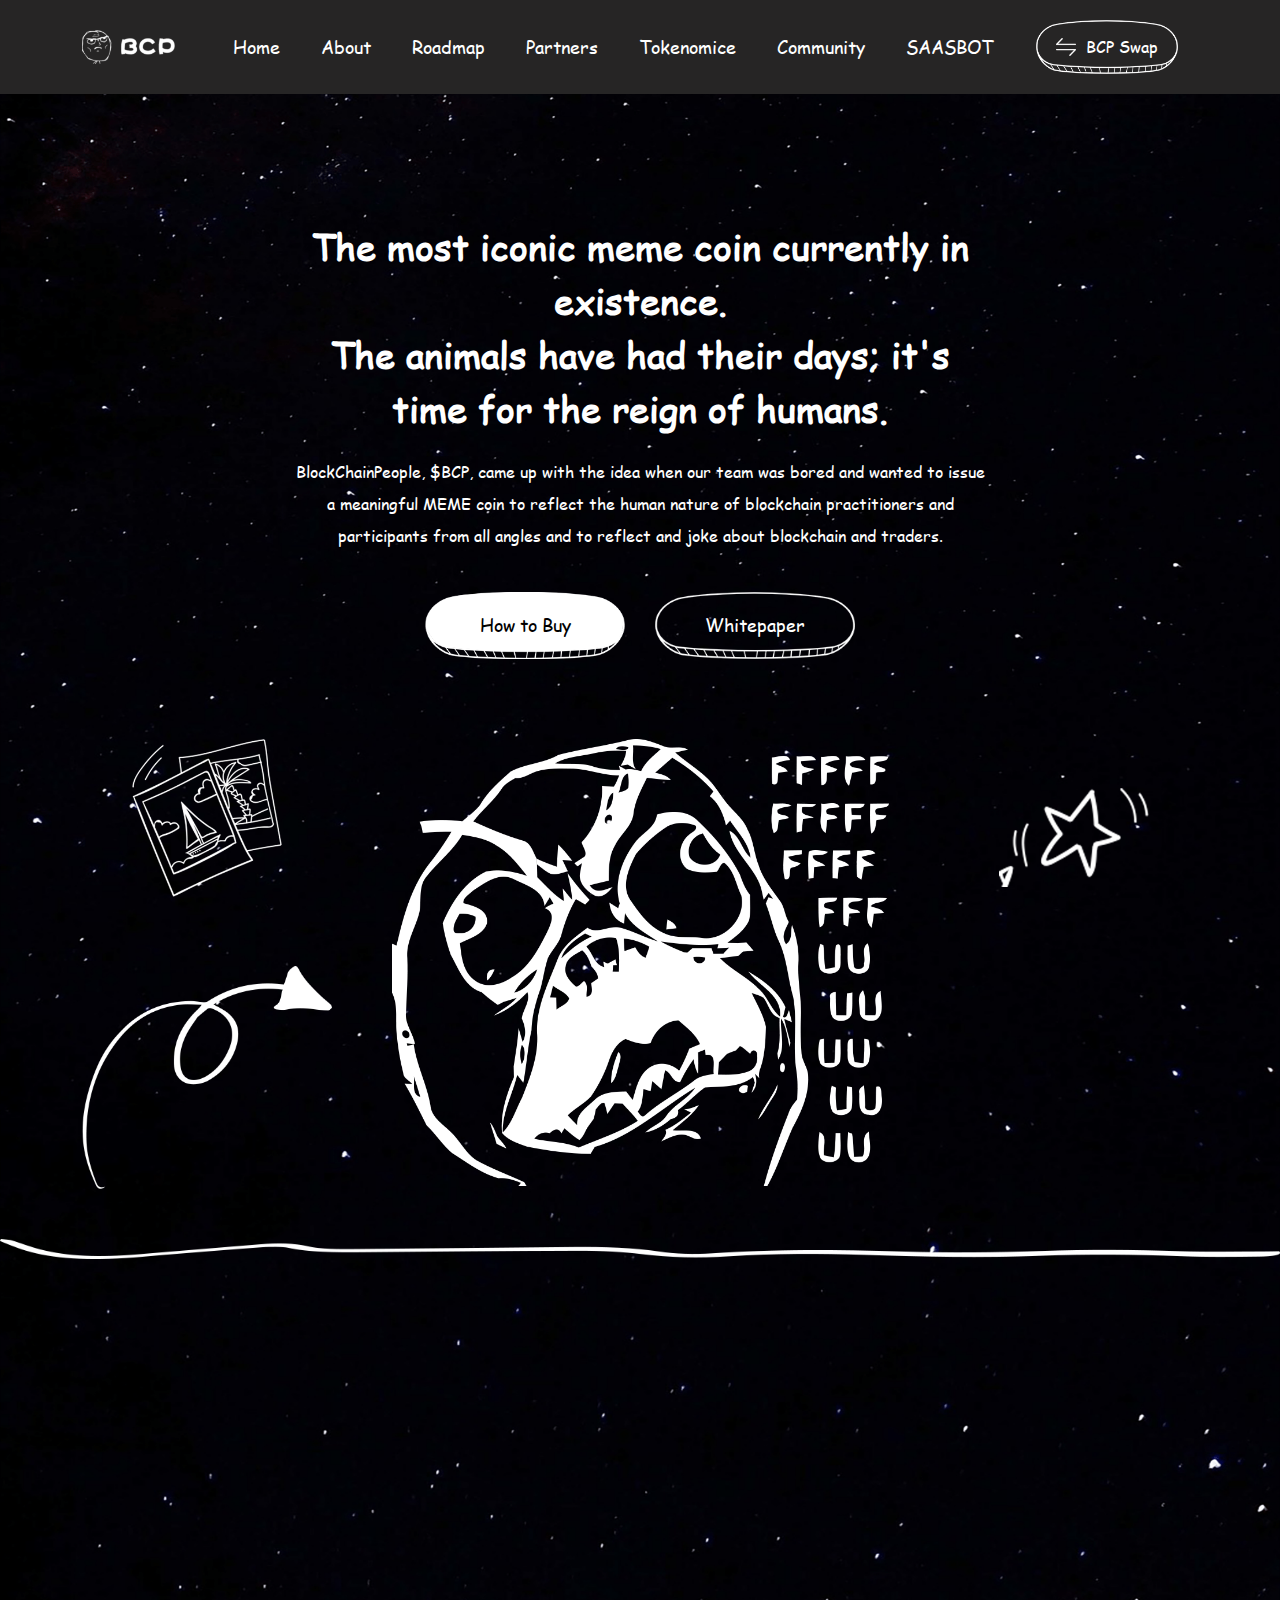
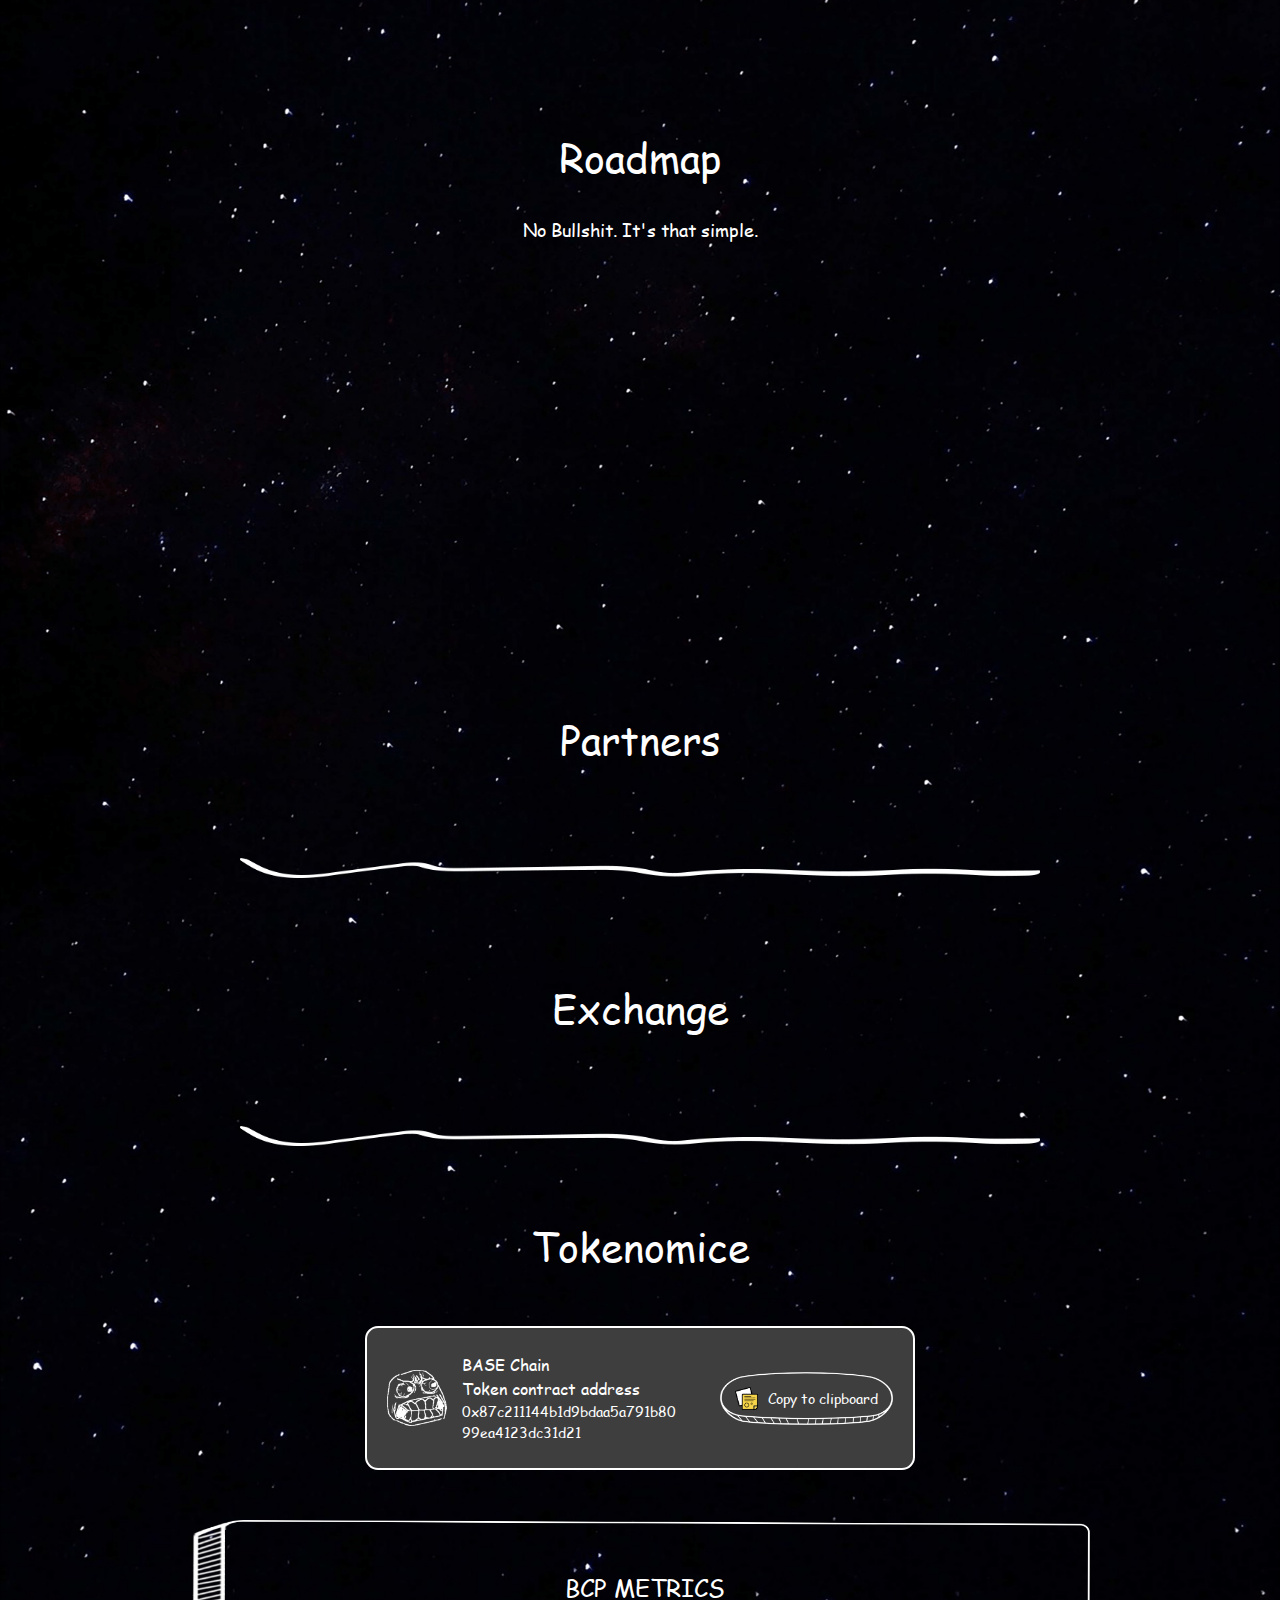
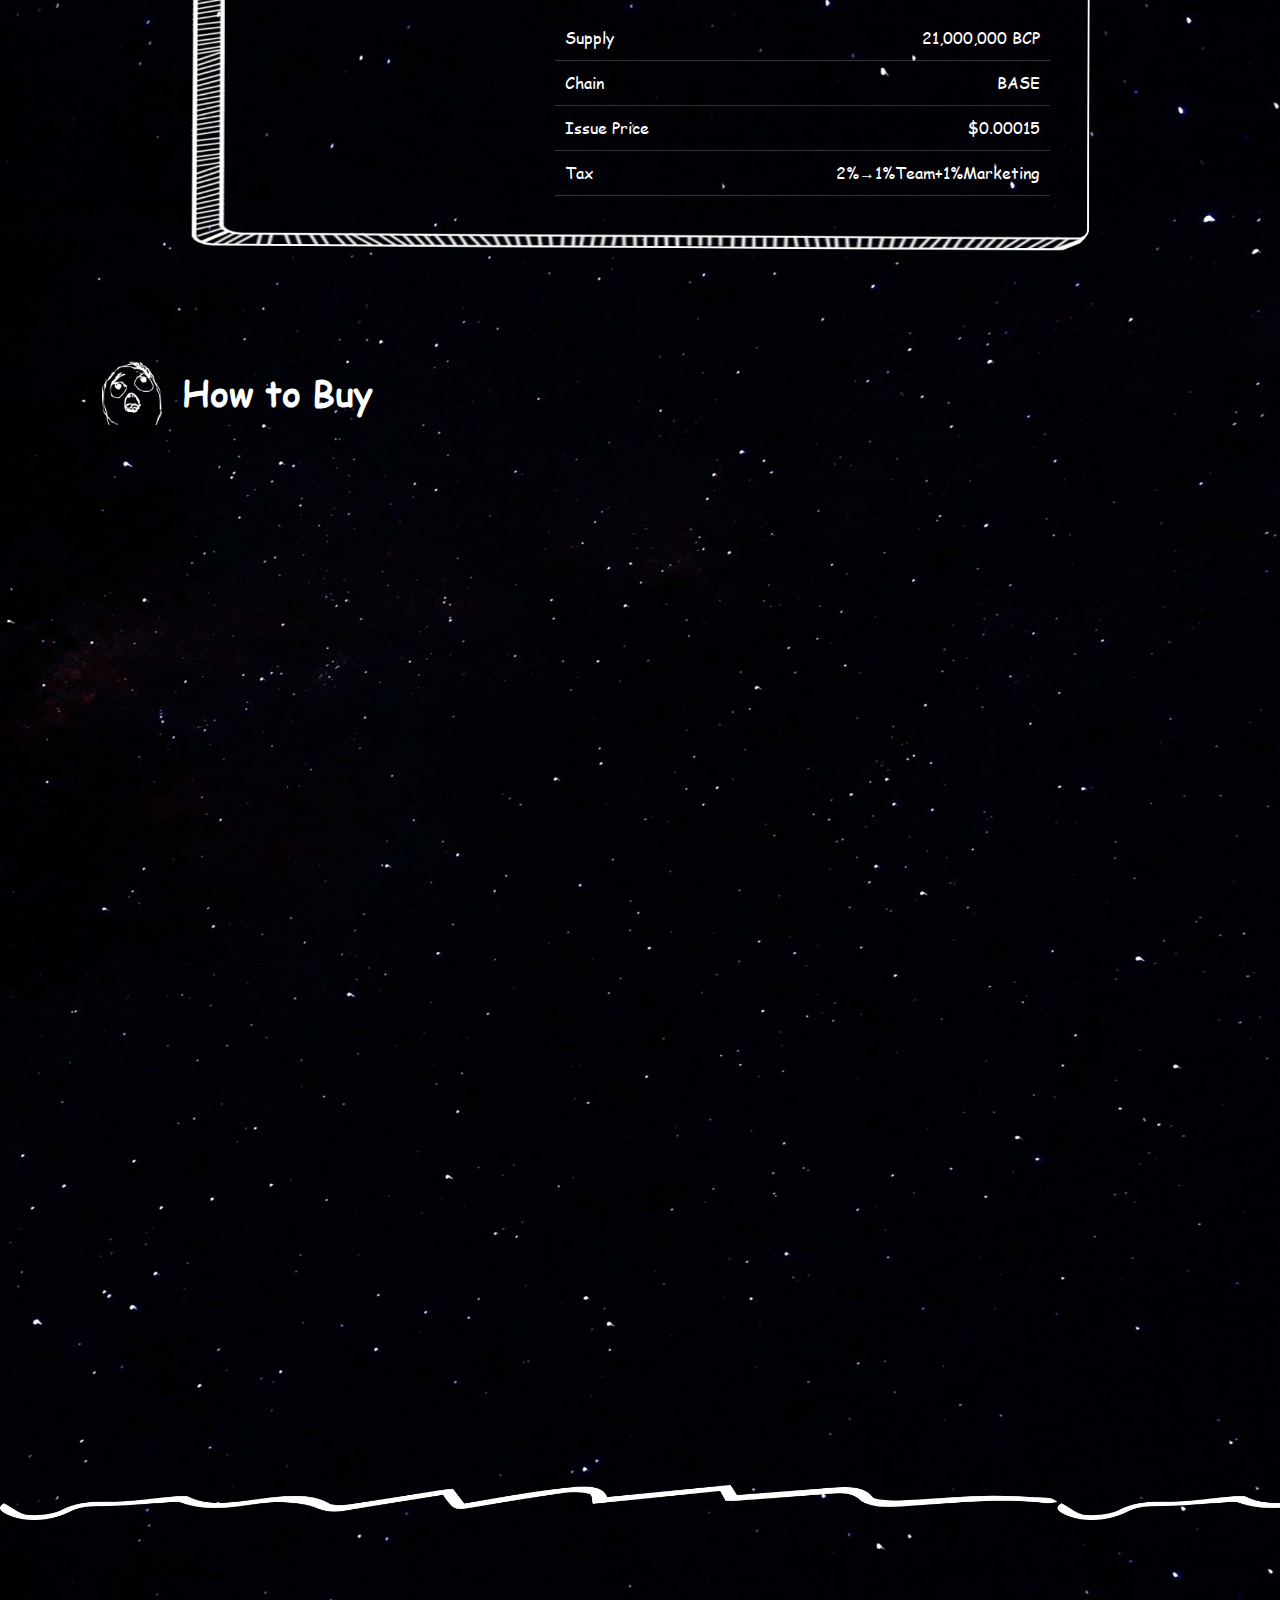
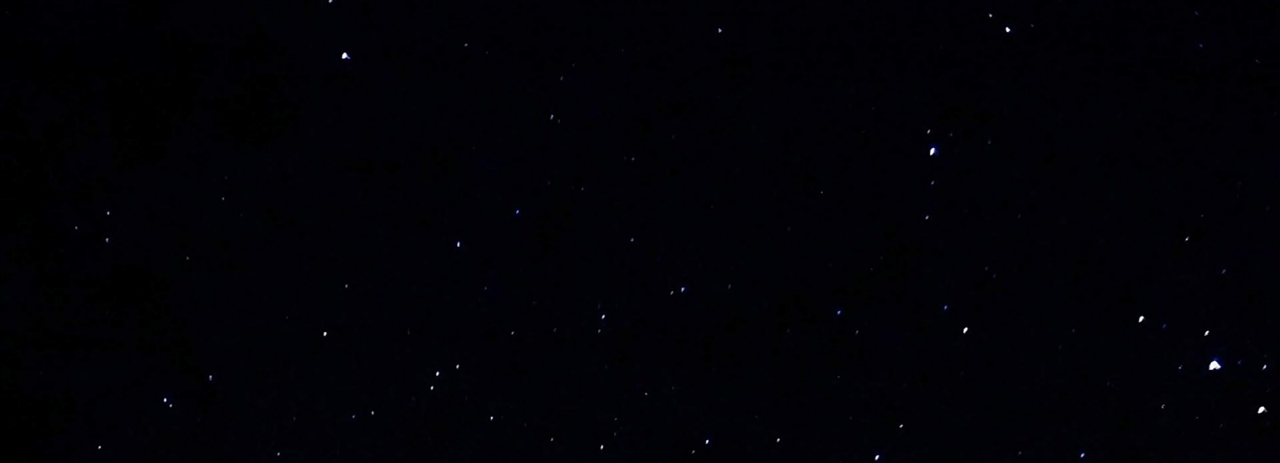
<file: index.html>
<!DOCTYPE html>
<html lang="en">
  <head>
    <meta charset="UTF-8" />
    <meta http-equiv="X-UA-Compatible" content="IE=edge" />
    <meta
      name="viewport"
      content="width=device-width,user-scalable=no,initial-scale=1.0,  maximum-scale=1.0,minimum-scale=1.0"
    />
    <title>BlockChainPeople</title>
    <link rel="shortcut icon" href="favicon.ico" />
    <!-- Icon css -->
    <link rel="stylesheet" href="static/css/font-awesome.css" />
    <!-- Bootstrap css -->

    <link rel="stylesheet" href="static/css/bootstrap.min.css" />
    <!-- Animation css -->
    <link rel="stylesheet" href="static/css/animate.css" />
    <link rel="stylesheet" href="static/css/main.css" />
  </head>

  <body>
    <header class="header">
      <nav class="navbar navbar-expand-lg">
        <div class="container">
          <a class="navbar-brand" href="/">
            <img src="static/image/logo.png" alt="logo" />
          </a>
          <div class="collapse navbar-collapse text-center" id="navbar">
            <ul class="navbar-nav nav_list">
              <li class="nav-item text-start">
                <a class="nav-link" aria-current="page" href="/">Home</a>
              </li>
              <li class="nav-item text-start">
                <a class="nav-link" aria-current="page" href="/#About">About</a>
              </li>
              <li class="nav-item text-start">
                <a class="nav-link" aria-current="page" href="/#Roadmap">
                  Roadmap
                </a>
              </li>
              <li class="nav-item text-start">
                <a class="nav-link" aria-current="page" href="/#Partners">
                  Partners
                </a>
              </li>
              <li class="nav-item text-start">
                <a class="nav-link" aria-current="page" href="/#Tokenomice">
                  Tokenomice
                </a>
              </li>
              <li class="nav-item text-start">
                <a class="nav-link" aria-current="page" href="/#Footer">
                  Community
                </a>
              </li>
              <li class="nav-item text-start">
                <a class="nav-link" aria-current="page" href="./bcpsaas.html">
                  SAASBOT
                </a>
              </li>
            </ul>
          </div>
          <div class="swap_row">
            <a
              href="https://app.uniswap.org/explore/tokens/base/0x87c211144b1d9bdaa5a791b8099ea4123dc31d21"
              class="swap_btn"
            >
              <img src="static/image/swap_icon.png" alt="" />
              <div>BCP Swap</div>
            </a>
            <i
              class="fa-solid fa-bars navbar-toggler shadow-none border-0 p-0 nav_menu"
              data-bs-toggle="collapse"
              data-bs-target="#navbar"
              aria-controls="navbar"
              aria-label="Toggle navigation"
            ></i>
          </div>
        </div>
      </nav>
    </header>
    <div class="intro">
      <div class="container">
        <div class="wow slideInDown title" data-wow-duration="0.5s">
          The most iconic meme coin currently in existence.<br />
          The animals have had their days; it's time for the reign of humans.
        </div>
        <div class="wow fadeIn desc" data-wow-duration="1s">
          BlockChainPeople, $BCP, came up with the idea when our team was bored
          and wanted to issue a meaningful MEME coin to reflect the human nature
          of blockchain practitioners and participants from all angles and to
          reflect and joke about blockchain and traders.
        </div>
        <div class="intro_btn">
          <a
            href="https://app.uniswap.org/explore/tokens/base/0x87c211144b1d9bdaa5a791b8099ea4123dc31d21"
            class="btn_buy wow zoomInUp"
            data-wow-duration="1s"
          >
            How to Buy
          </a>
          <a
            href="https://www.bcp.ltd/whitepaper.pdf"
            class="btn_paper wow zoomInUp"
            data-wow-duration="1s"
          >
            Whitepaper
          </a>
        </div>
      </div>
    </div>
    <div class="images">
      <div class="container">
        <div class="main">
          <div class="left">
            <img src="static/image/image_01.png" alt="" />
            <img src="static/image/image_02.png" alt="" />
          </div>
          <div class="main_icon wow bounceIn" data-wow-duration="1s">
            <img src="static/image/image_main.png" alt="" />
          </div>

          <div class="right">
            <img src="static/image/image_03.png" alt="" />
            <img
              src="static/image/image_04.png"
              alt=""
              class="wow flipInX"
              data-wow-duration="1s"
            />
          </div>
        </div>
      </div>
      <a name="About"></a>
      <div class="images_line"></div>
    </div>

    <div class="ecosystem">
      <div class="container">
        <div class="top">
          <div class="row">
            <div class="col-12 col-md-6 col-lg-6">
              <div class="title wow slideInUp" data-wow-duration="1s">
                <d class="icon">
                  <img src="static/image/ecosystem_01.png" alt="" />
                  <div class="title_1">About</div>
                  <!-- <div class="title_2"><span></span></div> -->
                </d>
              </div>
              <div class="desc wow slideInUp" data-wow-duration="1s">
                BCP purpose here is to make meme coins great again. $BCP is
                publicly issued, with no presale, a 2% tax, locked LP, and the
                contract renounced, making it the people's coin forever. Driven
                by the pure power of memes, BCP will make memes great again!
              </div>
              <a name="Roadmap"></a>
            </div>
            <div class="col-12 col-md-6 col-lg-6">
              <div class="right_icon wow bounceIn" data-wow-duration="1s">
                <img src="static/image/ecosystem_02.png" alt="" />
              </div>
            </div>
          </div>
        </div>
        <div class="list">
          <div class="list_title">Roadmap</div>
          <div class="list_desc">No Bullshit. It's that simple.</div>

          <div class="list_row">
            <div class="list_item wow fadeInUp" data-wow-duration="1s">
              <div class="list_main">
                <div class="list_content">
                  <div class="icon">
                    <img src="static//image/ecosystem_03.png" alt="" />
                  </div>
                  <div class="title">Phase 1</div>
                  <div class="desc">MEME</div>
                </div>
              </div>
            </div>
            <div class="list_item wow fadeInUp" data-wow-duration="1s">
              <div class="list_main">
                <div class="list_content">
                  <div class="icon">
                    <img src="static//image/ecosystem_04.png" alt="" />
                  </div>
                  <div class="title">Phase 2</div>
                  <div class="desc">HOLD</div>
                </div>
              </div>
            </div>
            <div class="list_item wow fadeInUp" data-wow-duration="1s">
              <div class="list_main">
                <div class="list_content">
                  <div class="icon">
                    <img src="static//image/ecosystem_05.png" alt="" />
                  </div>
                  <div class="title">Phase 3</div>
                  <div class="desc">LFG</div>
                </div>
              </div>
            </div>
          </div>
          <a name="Partners"></a>
        </div>
      </div>
    </div>

    <div class="listed_on">
      <div class="container">
        <div class="title">Partners</div>
        <div class="listed_main">
          <div class="icon_list">
            <a
              href="https://coinmarketcap.com/currencies/block-chain-people/"
              class="wow zoomIn"
              data-wow-duration="1s"
            >
              <img src="static/image/listed_01.png" alt="" />
            </a>
            <a
              href="https://www.coingecko.com/en/coins/blockchainpeople"
              class="wow zoomIn"
              data-wow-duration="1s"
            >
              <img src="static/image/listed_02.png" alt="" />
            </a>
            <a
              href="https://app.uniswap.org/explore/tokens/base/0x87c211144b1d9bdaa5a791b8099ea4123dc31d21"
              class="wow zoomIn"
              data-wow-duration="1s"
            >
              <img src="static/image/listed_03.png" alt="" />
            </a>
            <a
              href="https://www.dextools.io/app/cn/base/pair-explorer/0xbe650ad18e512ef2d38c8a9198d802f93a9a1011?t=1715873828965"
              class="wow zoomIn"
              data-wow-duration="1s"
            >
              <img src="static/image/listed_04.png" alt="" />
            </a>
          </div>
          <a name="Tokenomice"></a>
          <div class="listen_line"></div>
        </div>
      </div>
    </div>

    <div class="listed_on">
      <div class="container">
        <div class="title">Exchange</div>
        <div class="listed_main">
          <div class="icon_list">
            <a
              href="https://www.mexc.com/exchange/BCP_USDT"
              class="wow zoomIn"
              data-wow-duration="1s"
            >
              <img src="static/image/listed_1.png" alt="" />
            </a>
            <a
              href="https://www.bitget.com/spot/BCPUSDT?type=spot"
              class="wow zoomIn"
              data-wow-duration="1s"
            >
              <img src="static/image/listed_2.png" alt="" />
            </a>
            <a
              href="https://www.biconomy.com/exchange/BCP_USDT"
              class="wow zoomIn"
              data-wow-duration="1s"
            >
              <img src="static/image/listed_3.png" alt="" />
            </a>
              <a
              href="https://www.gate.io/trade/BCP_USDT"
              class="wow zoomIn"
              data-wow-duration="1s"
            >
              <img src="static/image/listed_4.png" alt="" />
            </a>
          </div>
          <a name="Tokenomice"></a>
          <div class="listen_line"></div>
        </div>
      </div>
    </div>

    <div class="tokenomice">
      <div class="container">
        <div class="main">
          <img
            class="icon_left wow rotateInUpRight"
            data-wow-duration="1s"
            src="static/image/tokenomice_left.png"
            alt=""
          />
          <img
            class="icon_right wow bounceIn"
            data-wow-duration="1s"
            src="static/image/tokenomice_right.png"
            alt=""
          />
          <div class="title">Tokenomice</div>
          <div class="contact">
            <div class="left">
              <img class="icon" src="static/image/tokenomice_01.png" alt="" />
              <div class="txt">
                <div>BASE Chain</div>
                <div>Token contract address</div>
                <div id="JQ_address">
                  0x87c211144b1d9bdaa5a791b8099ea4123dc31d21
                </div>
              </div>
            </div>
            <div class="copy" id="JQ_copy">
              <img src="static/image/copy_icon.png" alt="" />
              <div>Copy to clipboard</div>
            </div>
          </div>

          <div class="metrics">
            <div class="content">
              <img
                class="icon wow zoomIn"
                data-wow-duration="1s"
                src="static/image/tokenomice_02.png"
                alt=""
              />
              <div class="msg">
                <div class="metrics_title">BCP METRICS</div>
                <div class="metrics_row">
                  <div class="left">Supply</div>
                  <div class="right">21,000,000 BCP</div>
                </div>
                <div class="metrics_row">
                  <div class="left">Chain</div>
                  <div class="right">BASE</div>
                </div>
                <div class="metrics_row">
                  <div class="left">Issue Price</div>
                  <div class="right">$0.00015</div>
                </div>
                <div class="metrics_row">
                  <div class="left">Tax</div>
                  <div class="right">2%→1%Team+1%Marketing</div>
                </div>
                <a name="Buy"></a>
              </div>
            </div>
          </div>
        </div>
      </div>
    </div>

    <div class="footer">
      <div class="container">
        <div class="row g-4">
          <div class="col-12 col-md-5 col-lg-6">
            <div class="left_msg">
              <div class="title">
                <img src="static/image/footer_left_icon.png" alt="" />
                <div>How to Buy</div>
              </div>
              <div class="msg_row wow slideInUp" data-wow-duration="1s">
                <div class="msg_title">
                  <div class="num"><span>01</span></div>
                  <div class="txt">Create Metamask Wallet</div>
                </div>
                <div class="msg_detail">
                  Download metamask or your wallet of choice from the app store
                  or google play store for free. Desktop users, download the
                  google chrome extension by going to metamask.io.
                </div>
              </div>
              <div class="msg_row wow slideInUp" data-wow-duration="1s">
                <div class="msg_title">
                  <div class="num"><span>02</span></div>
                  <div class="txt">Get Some ETH</div>
                </div>
                <div class="msg_detail">
                  If you have ETH in your Base chain wallet, you can exchange it
                  for $BCP. If you don't have any ETH, you can either purchase
                  it directly on MetaMask, transfer it from another wallet, or
                  buy it on an exchange integrated with the Base chain and then
                  send it to your wallet.
                </div>
              </div>

              <div class="msg_row wow slideInUp" data-wow-duration="1s">
                <div class="msg_title">
                  <div class="num"><span>03</span></div>
                  <div class="txt">Go to Uniswap</div>
                </div>
                <div class="msg_detail">
                  Connect to Uniswap. Access app.uniswap.org in Google Chrome or
                  within the browser of the MetaMask application. Connect your
                  wallet and switch to the Base chain. Paste the $BCP token
                  address into Uniswap, select BCP, and then confirm. When
                  MetaMask prompts you to input wallet signature, proceed with
                  the signature.
                </div>
              </div>
              <div class="msg_row wow slideInUp" data-wow-duration="1s">
                <div class="msg_title">
                  <div class="num"><span>04</span></div>
                  <div class="txt">Switch ETH for $BCP</div>
                </div>
                <div class="msg_detail">
                  Exchange ETH for $BCP. We implement a 2% transaction tax, so
                  you'll need to adjust for slippage purchases, potentially
                  requiring slippage purchases higher than 2% during market
                  volatility.
                </div>
              </div>
            </div>
          </div>
          <div class="col-12 col-md-6 col-lg-6">
            <img
              class="right_img wow slideInRight"
              data-wow-duration="1s"
              src="static/image/footer_right.png"
              alt=""
            />
          </div>
        </div>
      </div>
      <div class="footer_line"></div>
      <a name="Footer"></a>
      <div class="footer_txt">
        <div class="container">
          <div class="link_icon">
            <a href="" class="wow bounceIn" data-wow-duration="1s">
              <img src="static/image/logo.png" alt="" />
            </a>
            <div class="other_icon">
              <a
                href="https://github.com/BlockChainPeople"
                class="wow bounceIn"
                data-wow-duration="1s"
              >
                <img src="static/image/i1.png" alt="" />
              </a>
              <a
                href="https://t.me/BCP_MEME"
                class="wow bounceIn"
                data-wow-duration="1s"
              >
                <img src="static/image/i2.png" alt="" />
              </a>
              <a
                href="https://twitter.com/BCPmeme"
                class="wow bounceIn"
                data-wow-duration="1s"
              >
                <img src="static/image/i3.png" alt="" />
              </a>
              <a
                href="https://bcpmeme.medium.com/"
                class="wow bounceIn"
                data-wow-duration="1s"
              >
                <img src="static/image/i4.png" alt="" />
              </a>
            </div>
            <a
              href="mailto:support@bcp.ltd"
              class="wow bounceIn"
              data-wow-duration="1s"
              style="display: flex; align-items: center; margin-top: 20px"
            >
              <div
                style="
                  border-radius: 50%;
                  background-color: #fff;
                  margin-right: 10px;
                "
              >
                <img width="40px;" src="static/image/mail_icon.png" alt="" />
              </div>
              <span style="color: #fff; font-size: 20px">support@bcp.ltd</span>
            </a>
          </div>
          <div class="txt wow slideInUp" data-wow-duration="1s">
            The $BCP token is simply a tribute to memes that we all love and
            recognize.
          </div>
          <div class="txt wow slideInUp" data-wow-duration="1s">
            $BCP is a meme coin with no intrinsic value or expectation of
            financialreturn.
          </div>
          <div class="txt wow slideInUp" data-wow-duration="1s">
            There is no formal team or roadmap. the coin is completely
            uselessand for entertainment purposes only.
          </div>
        </div>
        <div class="copy_right wow slideInUp" data-wow-duration="1s">
          &copy; 2024 by BCP. All rights reserved
        </div>
      </div>
    </div>
    <div
      role="alert"
      aria-live="assertive"
      aria-atomic="true"
      class="JQ_toast toast"
      style="
        position: fixed;
        top: 10vh;
        left: -150px;
        margin-left: 50%;
        z-index: 10;
      "
      data-autohide="true"
    >
      <div class="alert alert-success" role="alert" style="margin-bottom: 0">
        copy contract address success
      </div>
      <!-- <div class="toast-body">
       
        </div> -->
    </div>
    <!-- Bootstrap js -->
    <script src="static/js/bootstrap.bundle.min.js"></script>
    <!-- Plugins js -->
    <script src="static/js/jquery.min.js"></script>
    <!-- Animation js -->
    <script src="static/js/wow.animation.js"></script>
    <script src="static/js/clipboard.min.js"></script>
    <script src="static/js/wow.js"></script>
  </body>
</html>
</file>
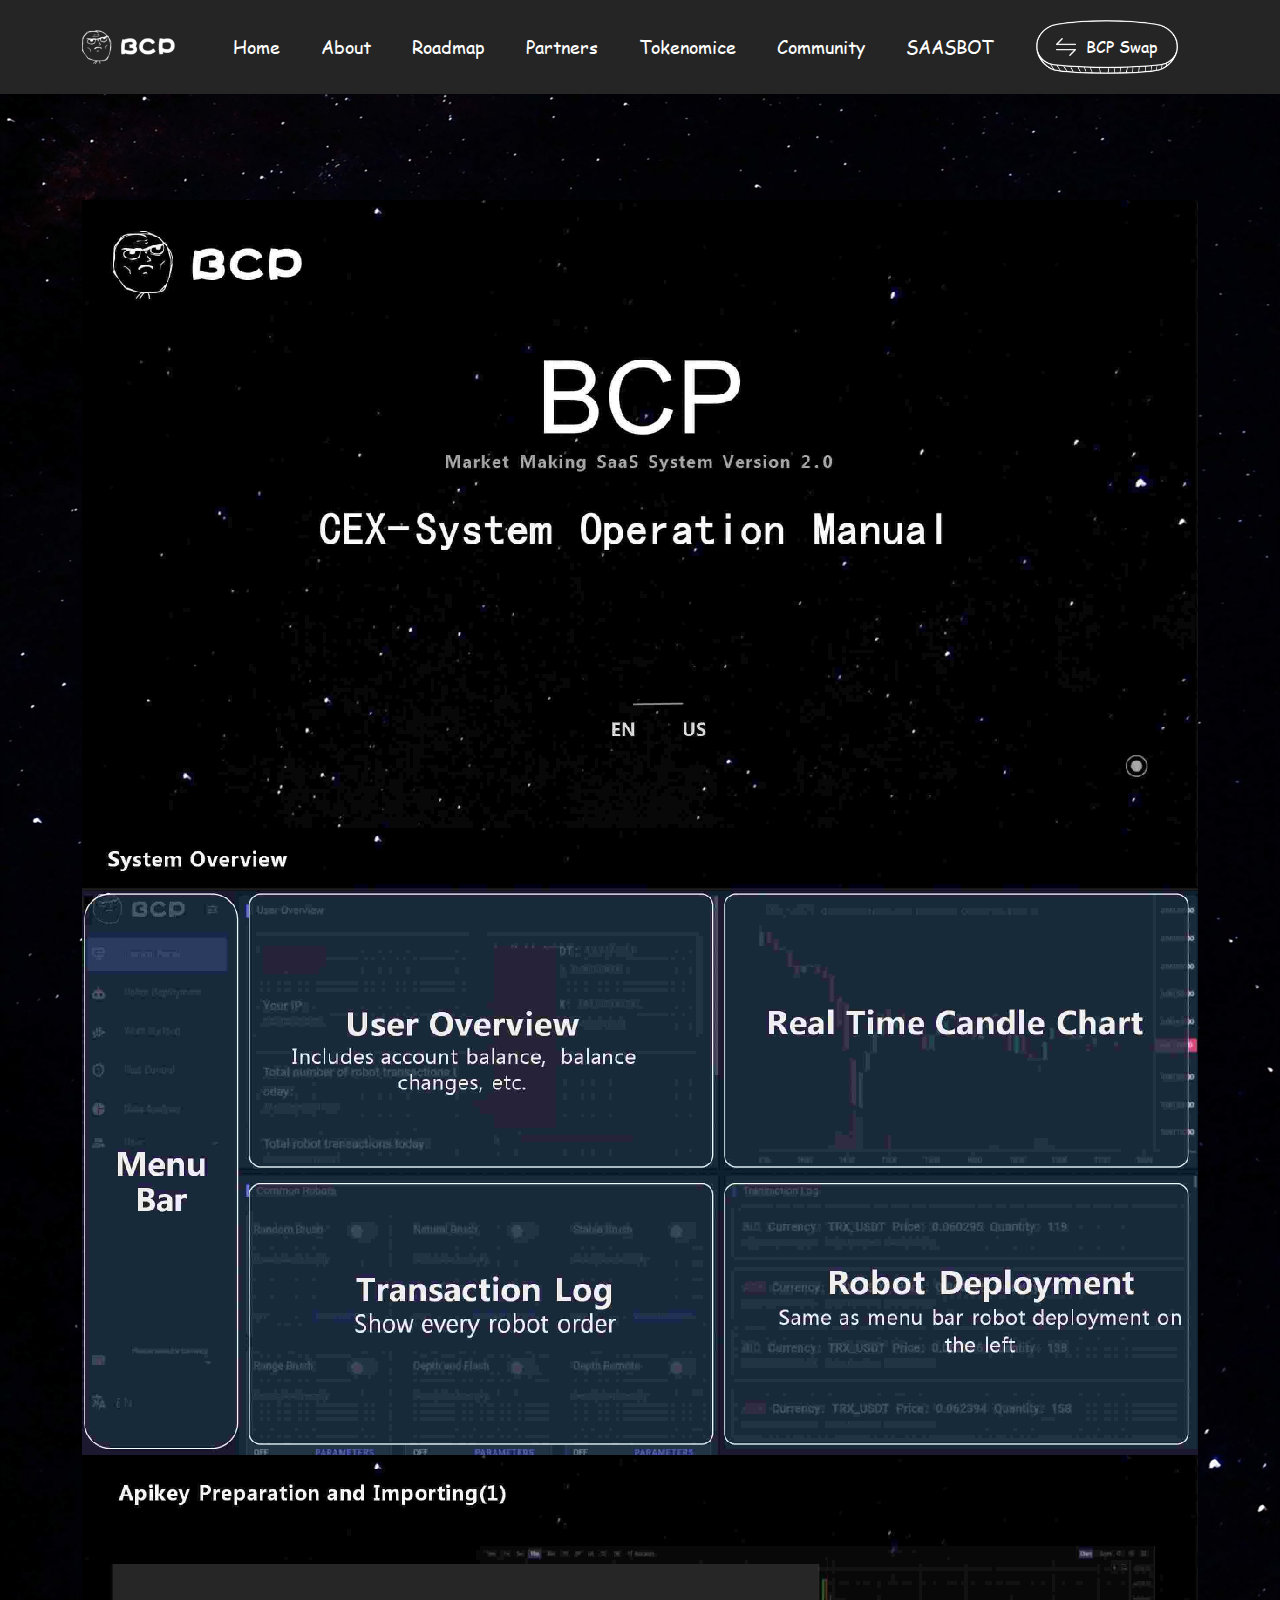
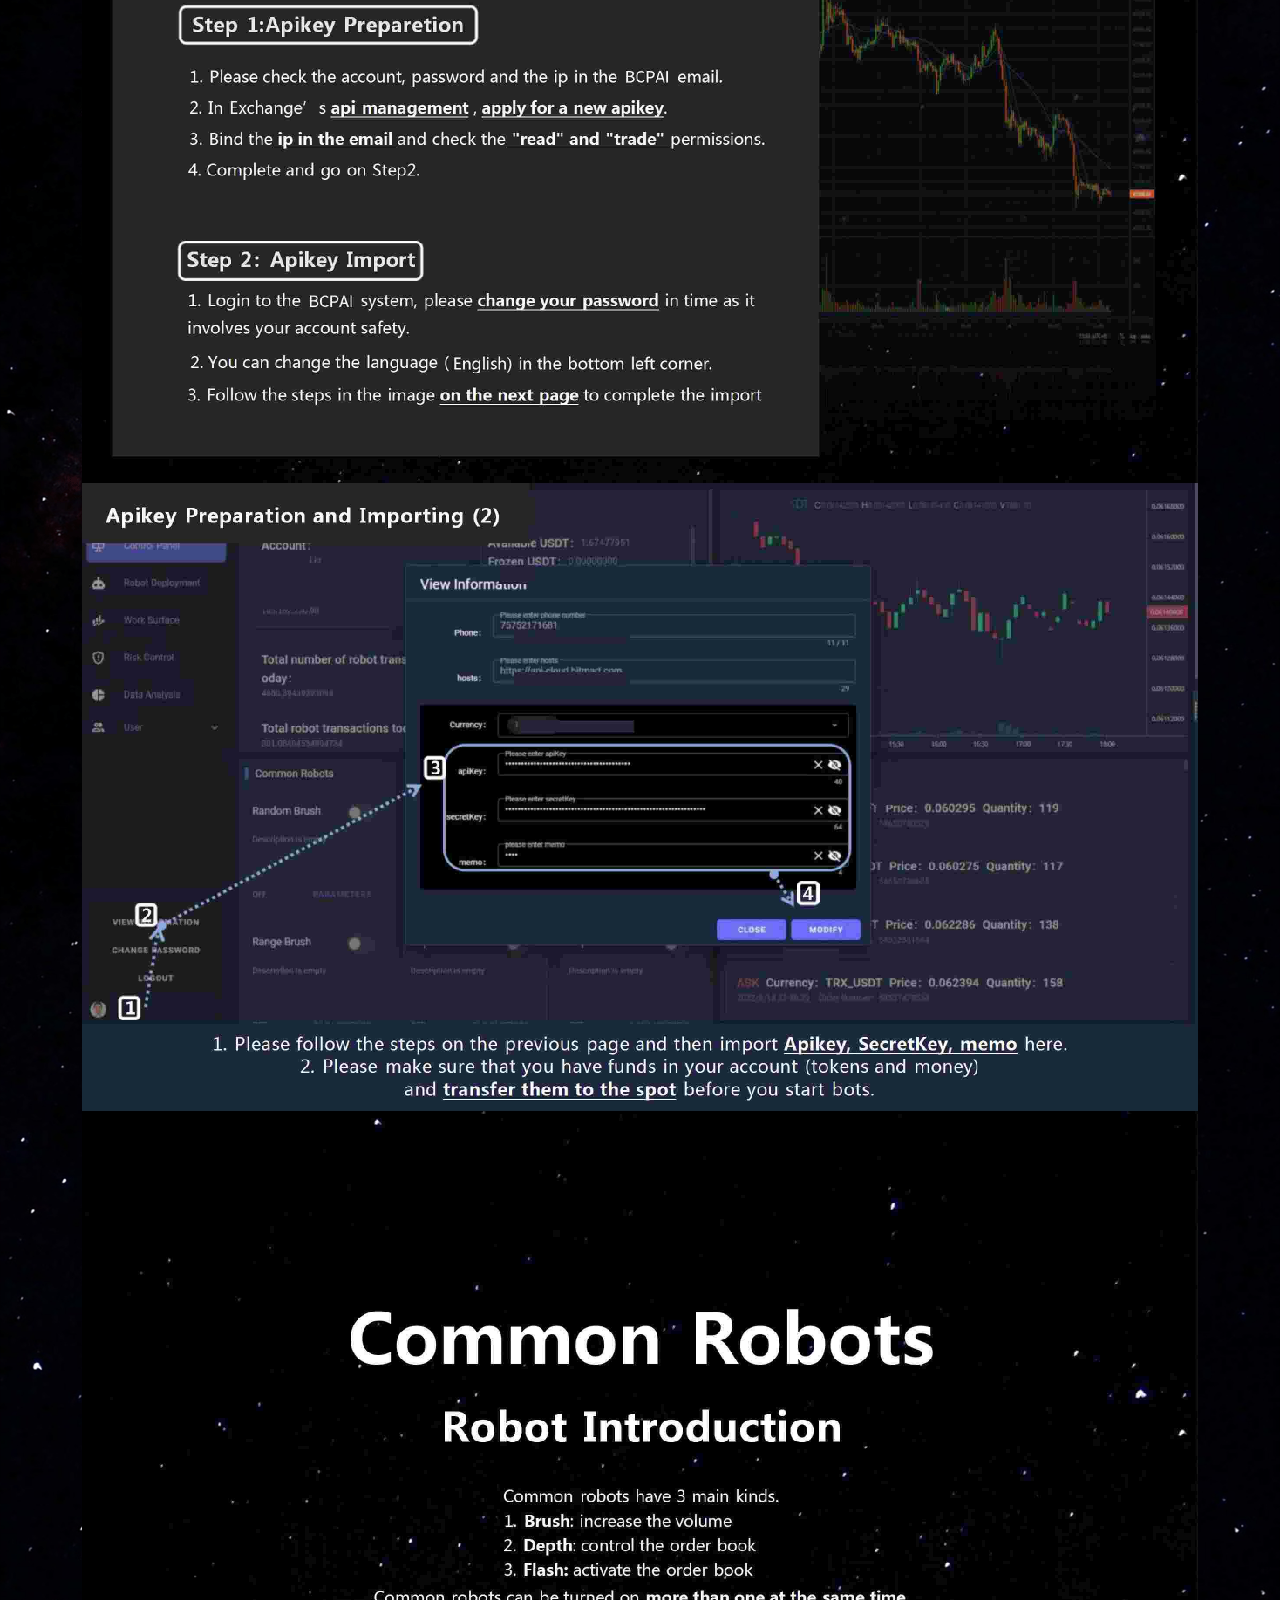
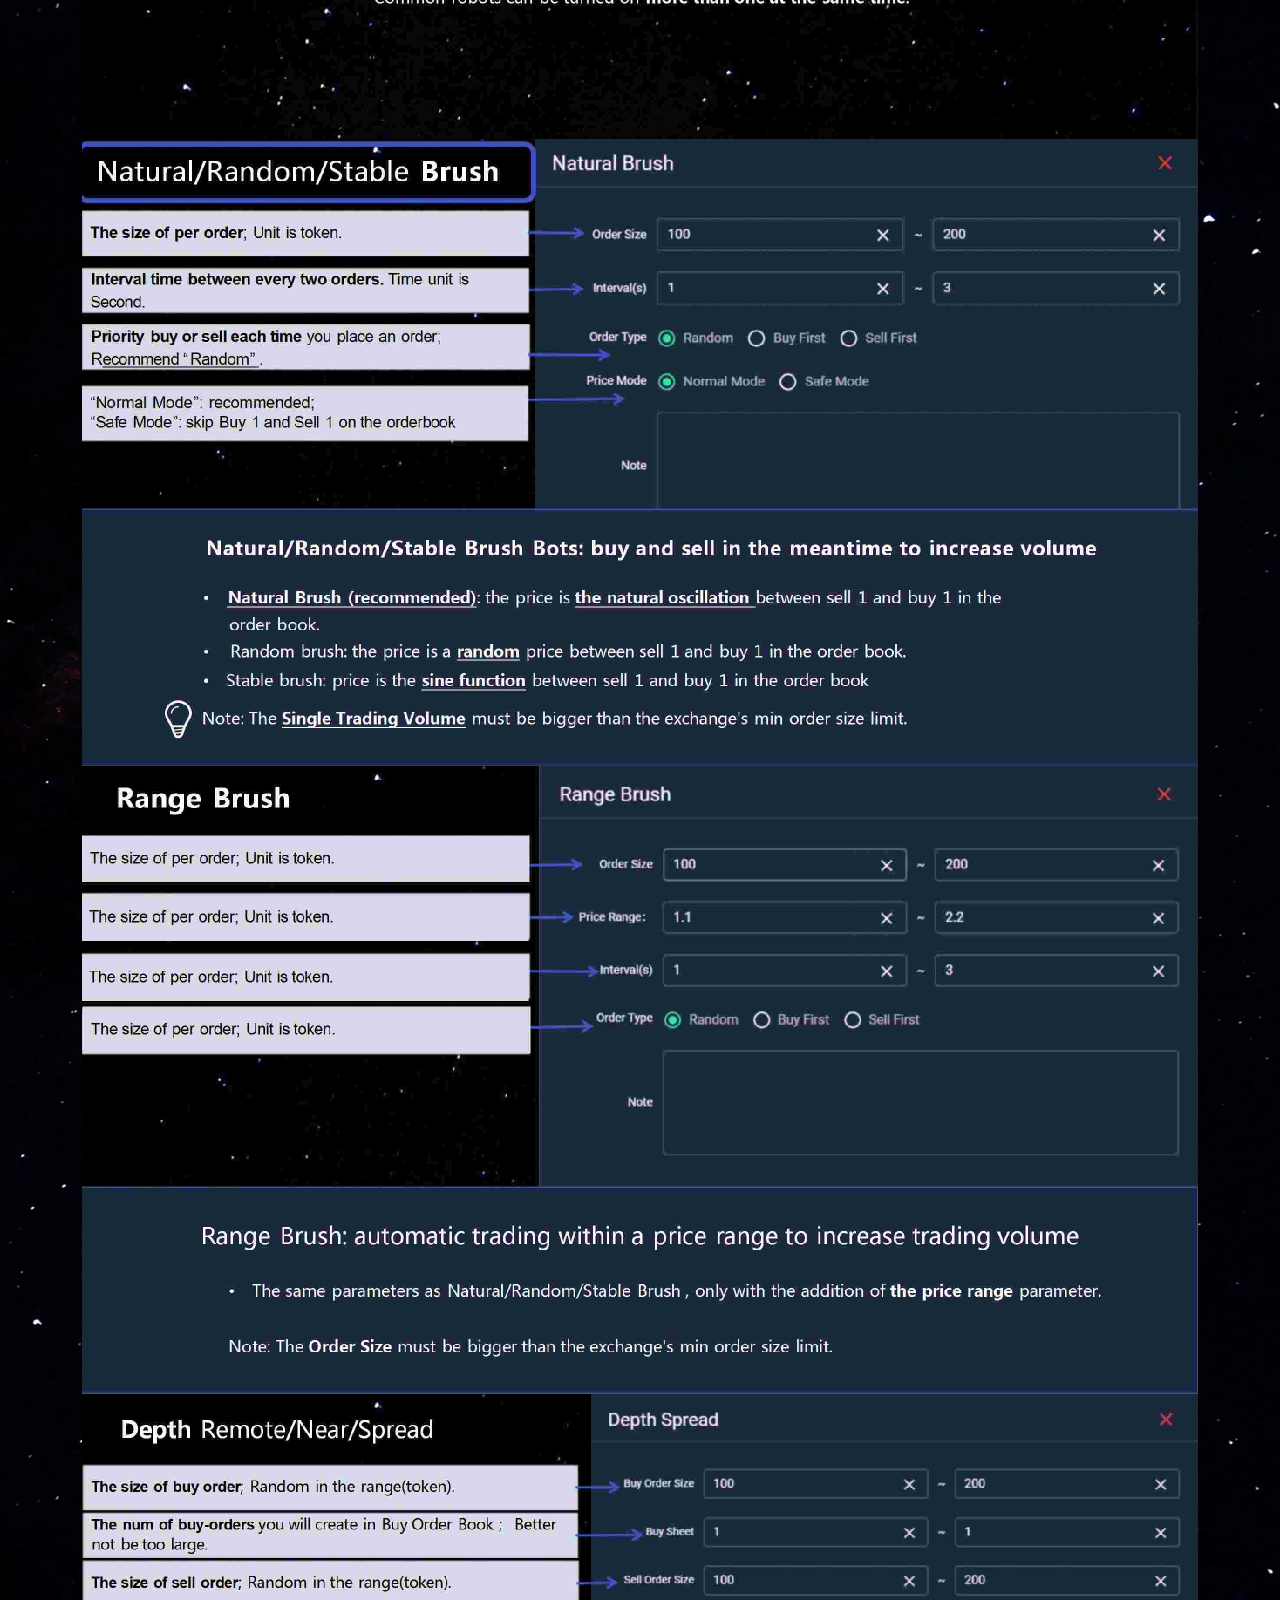
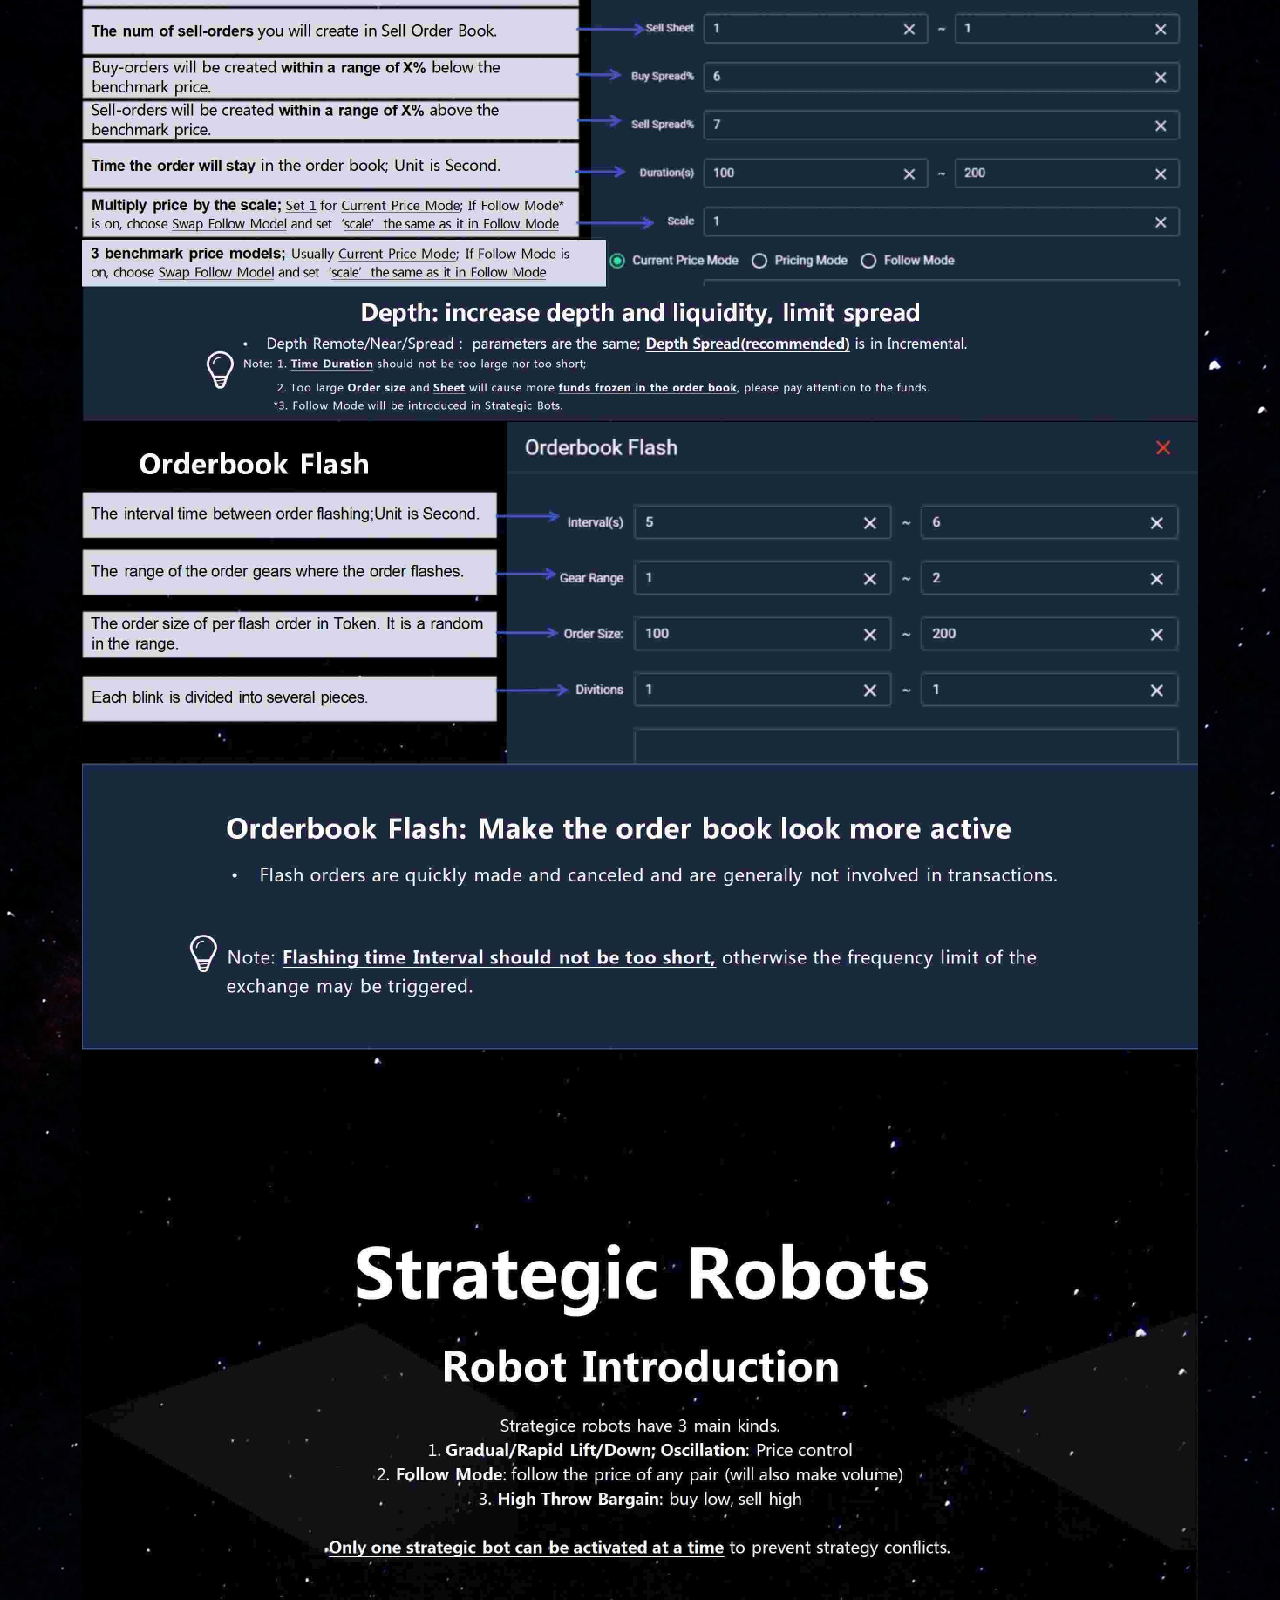
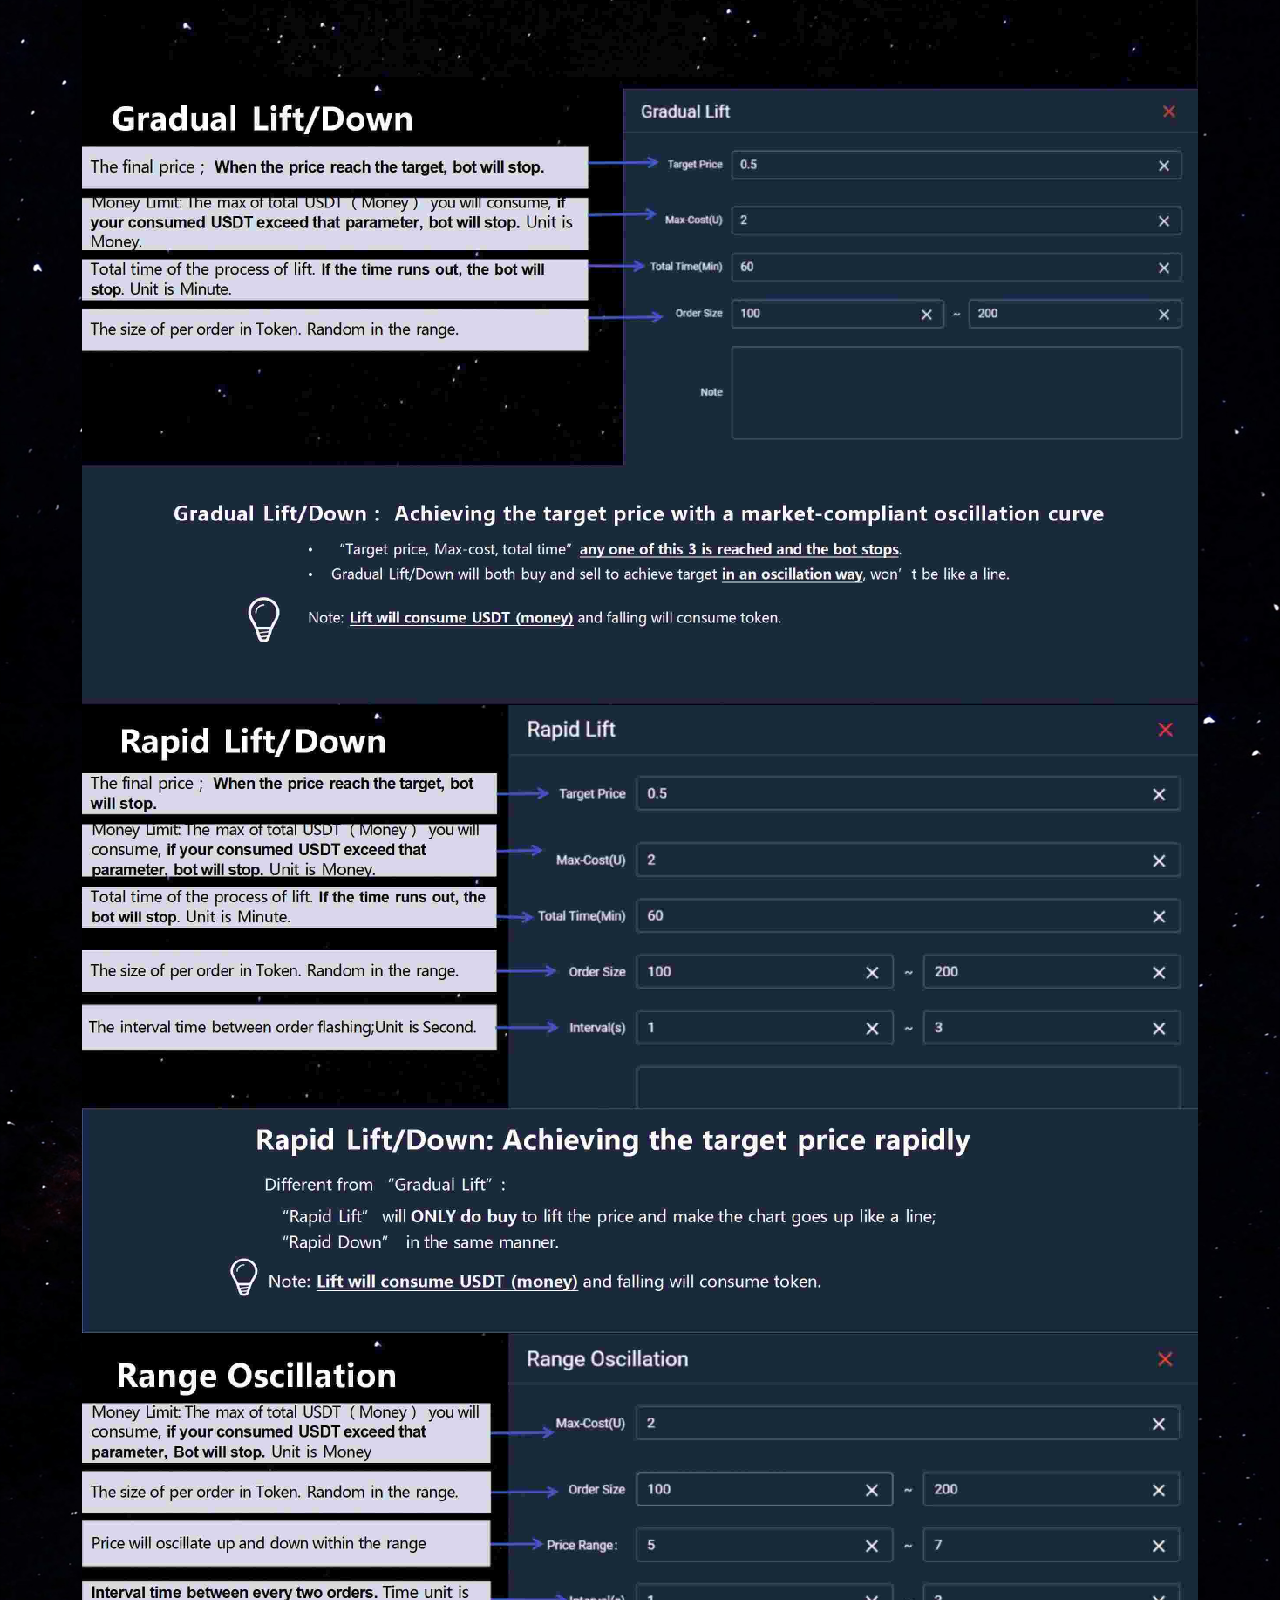
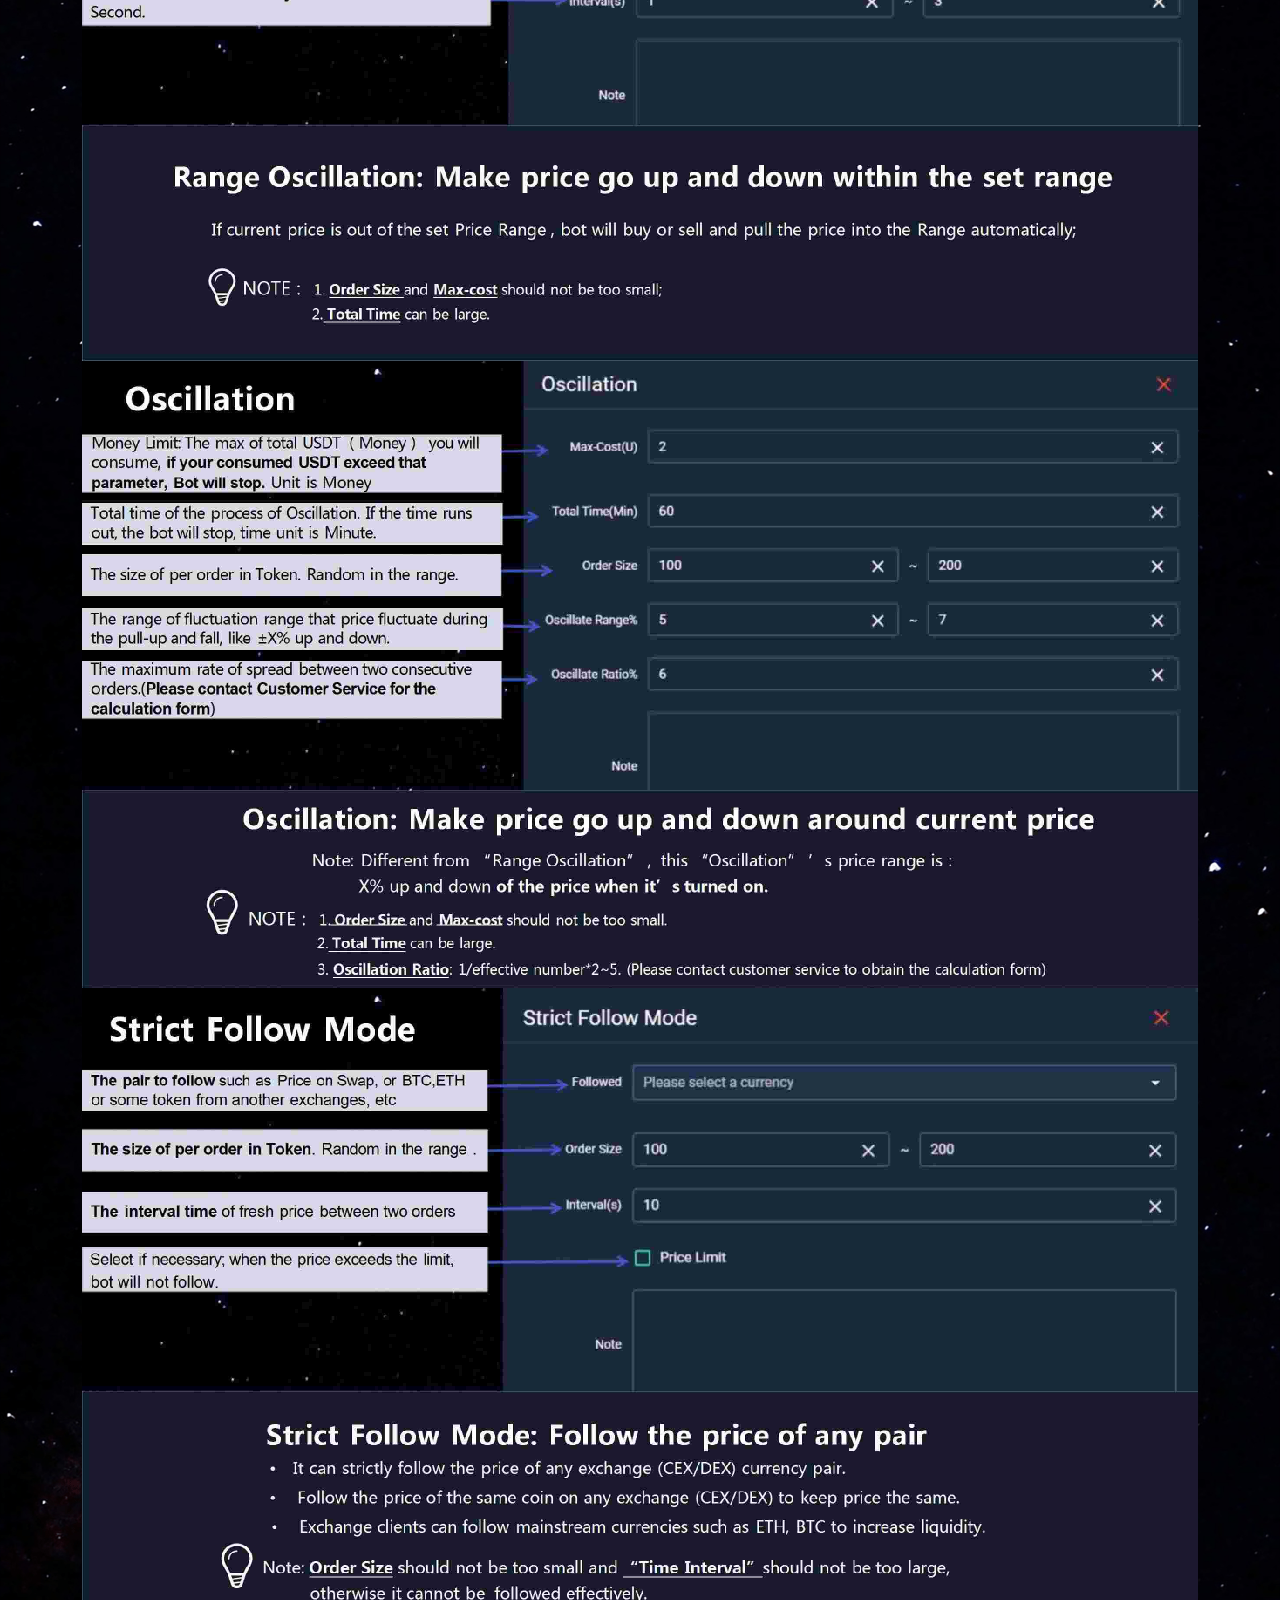
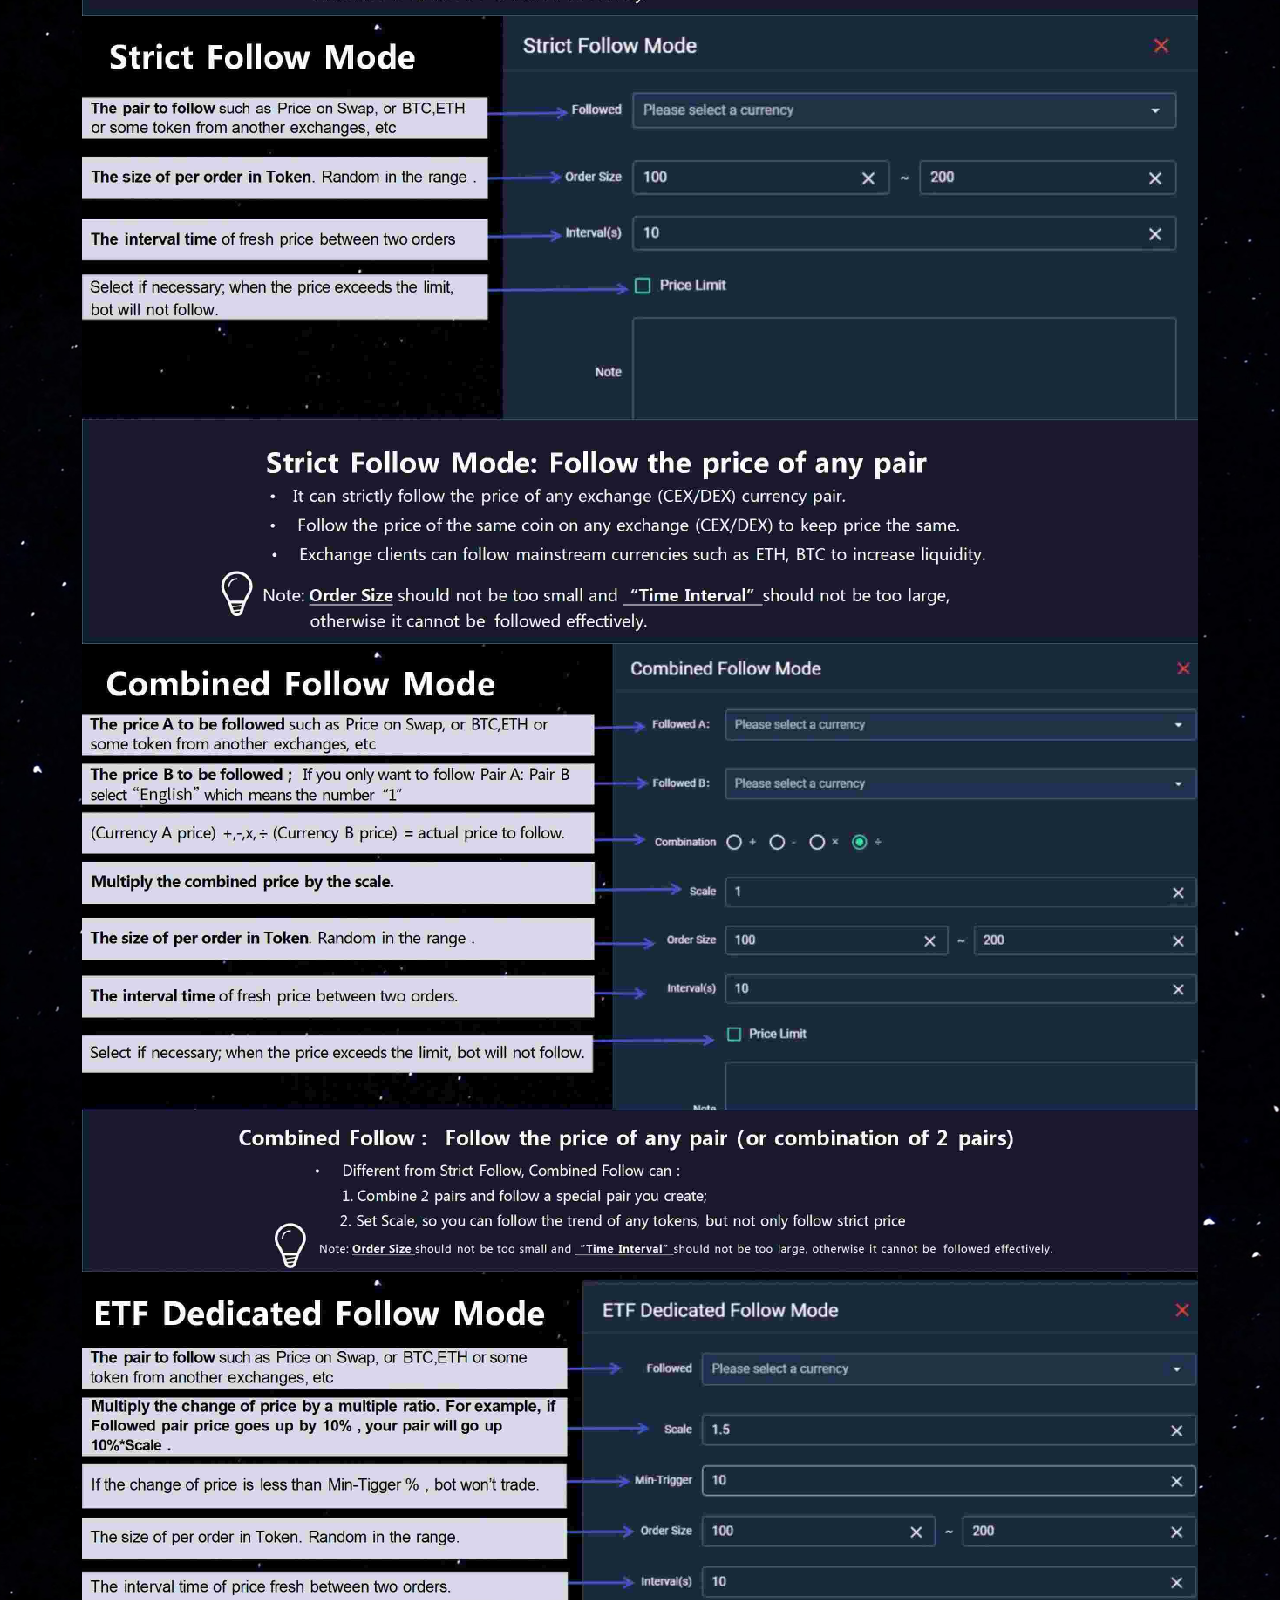
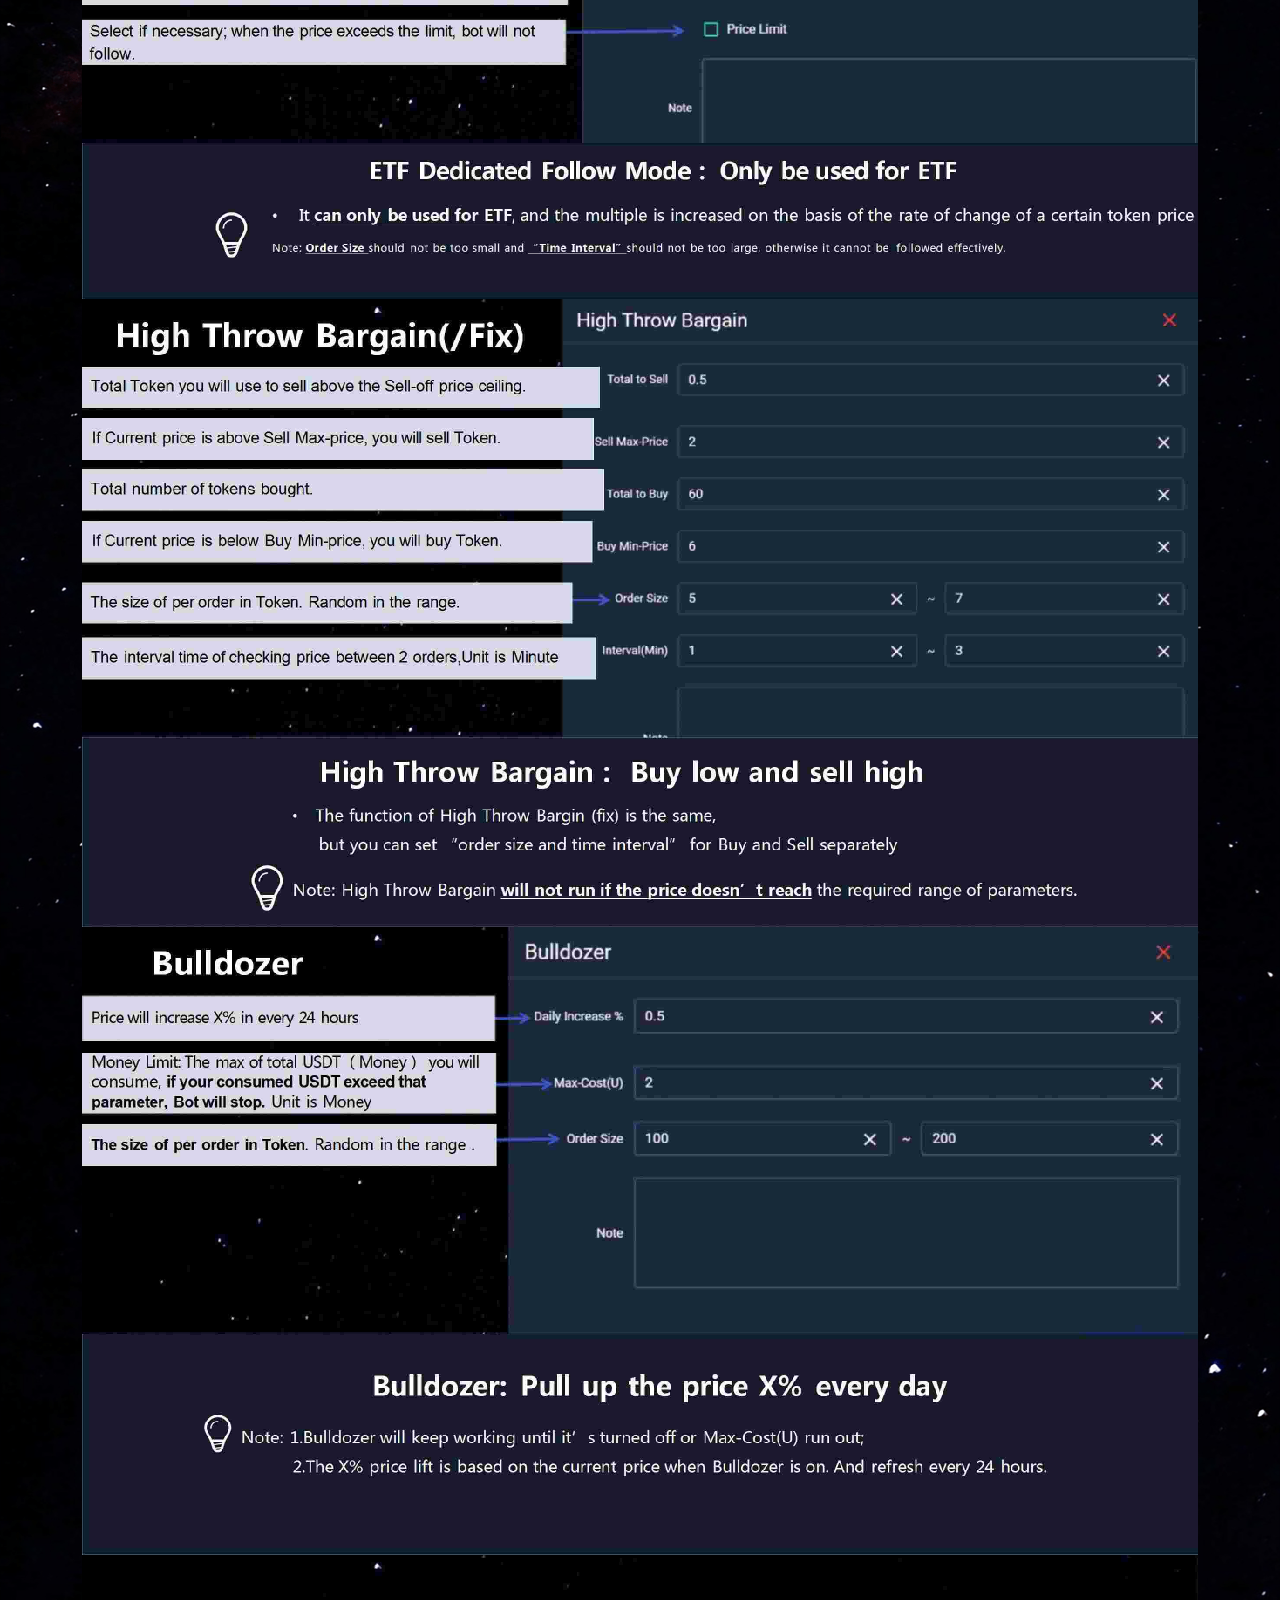
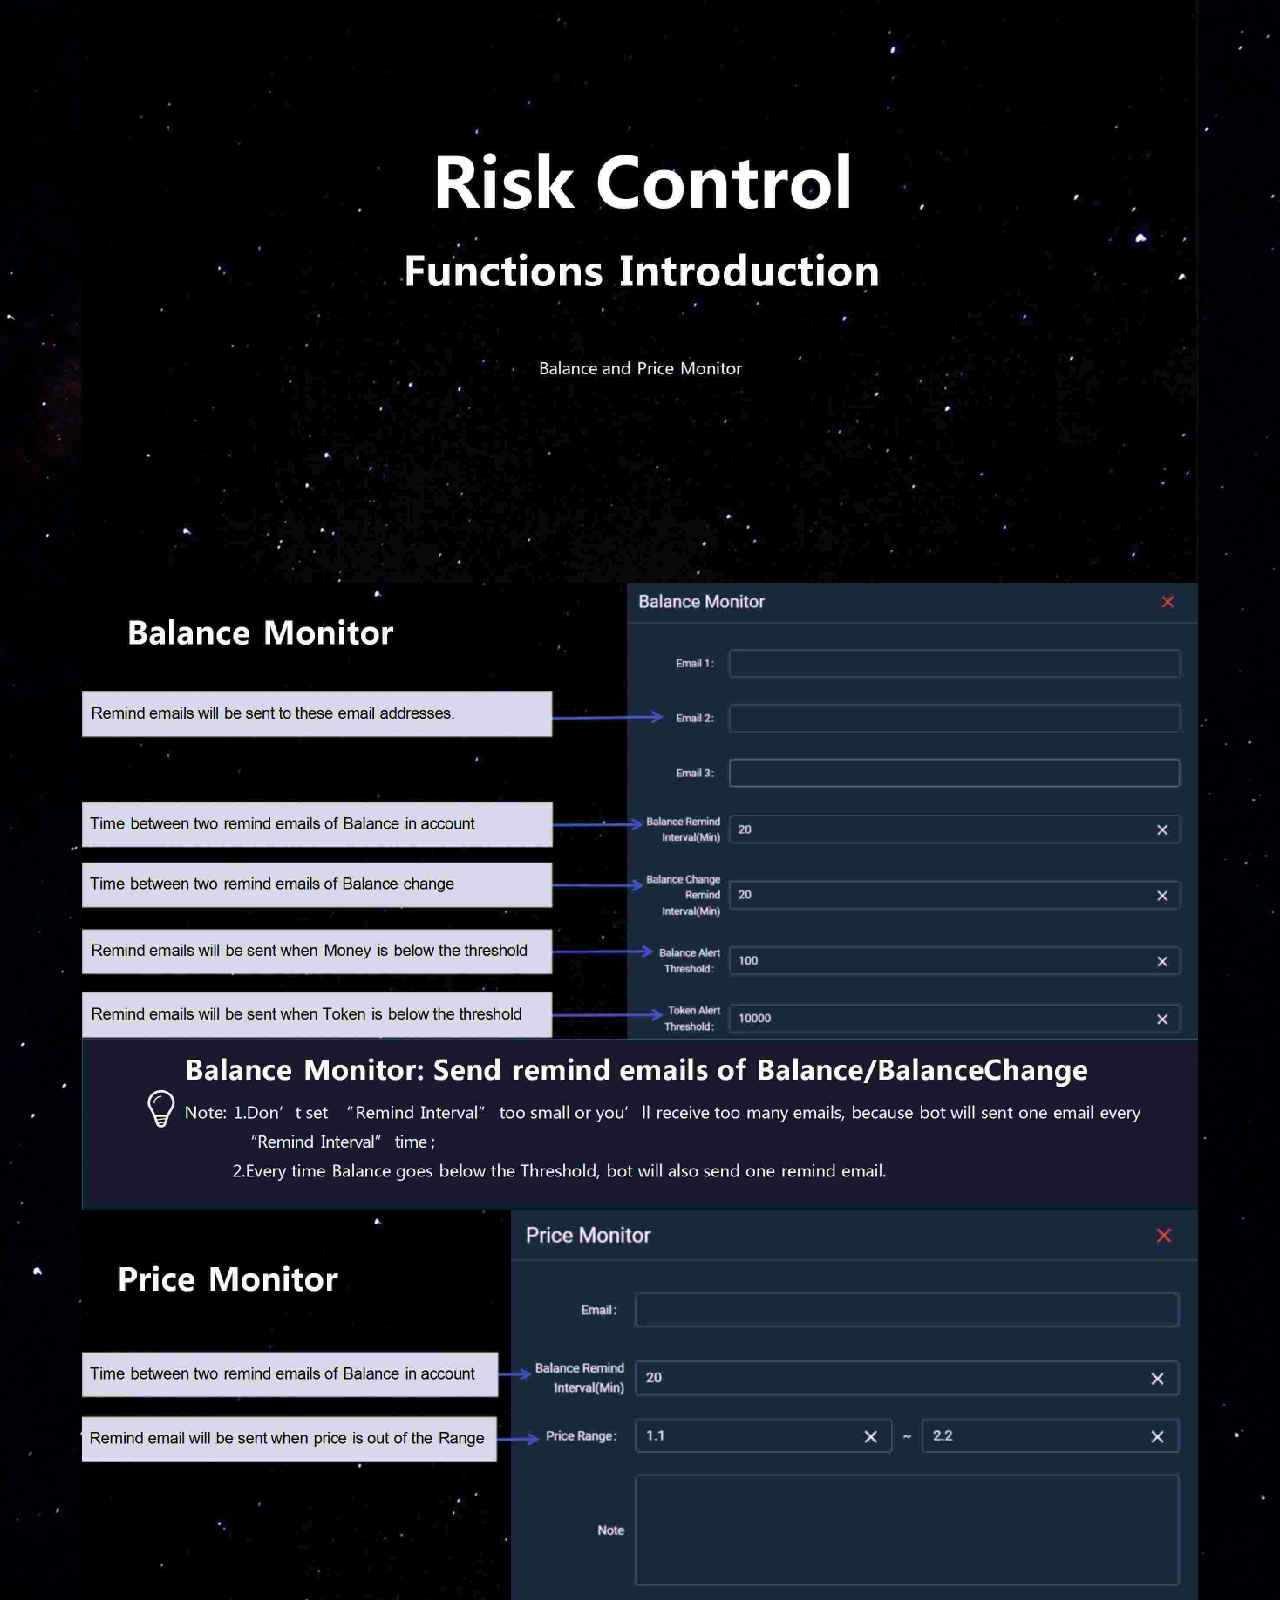
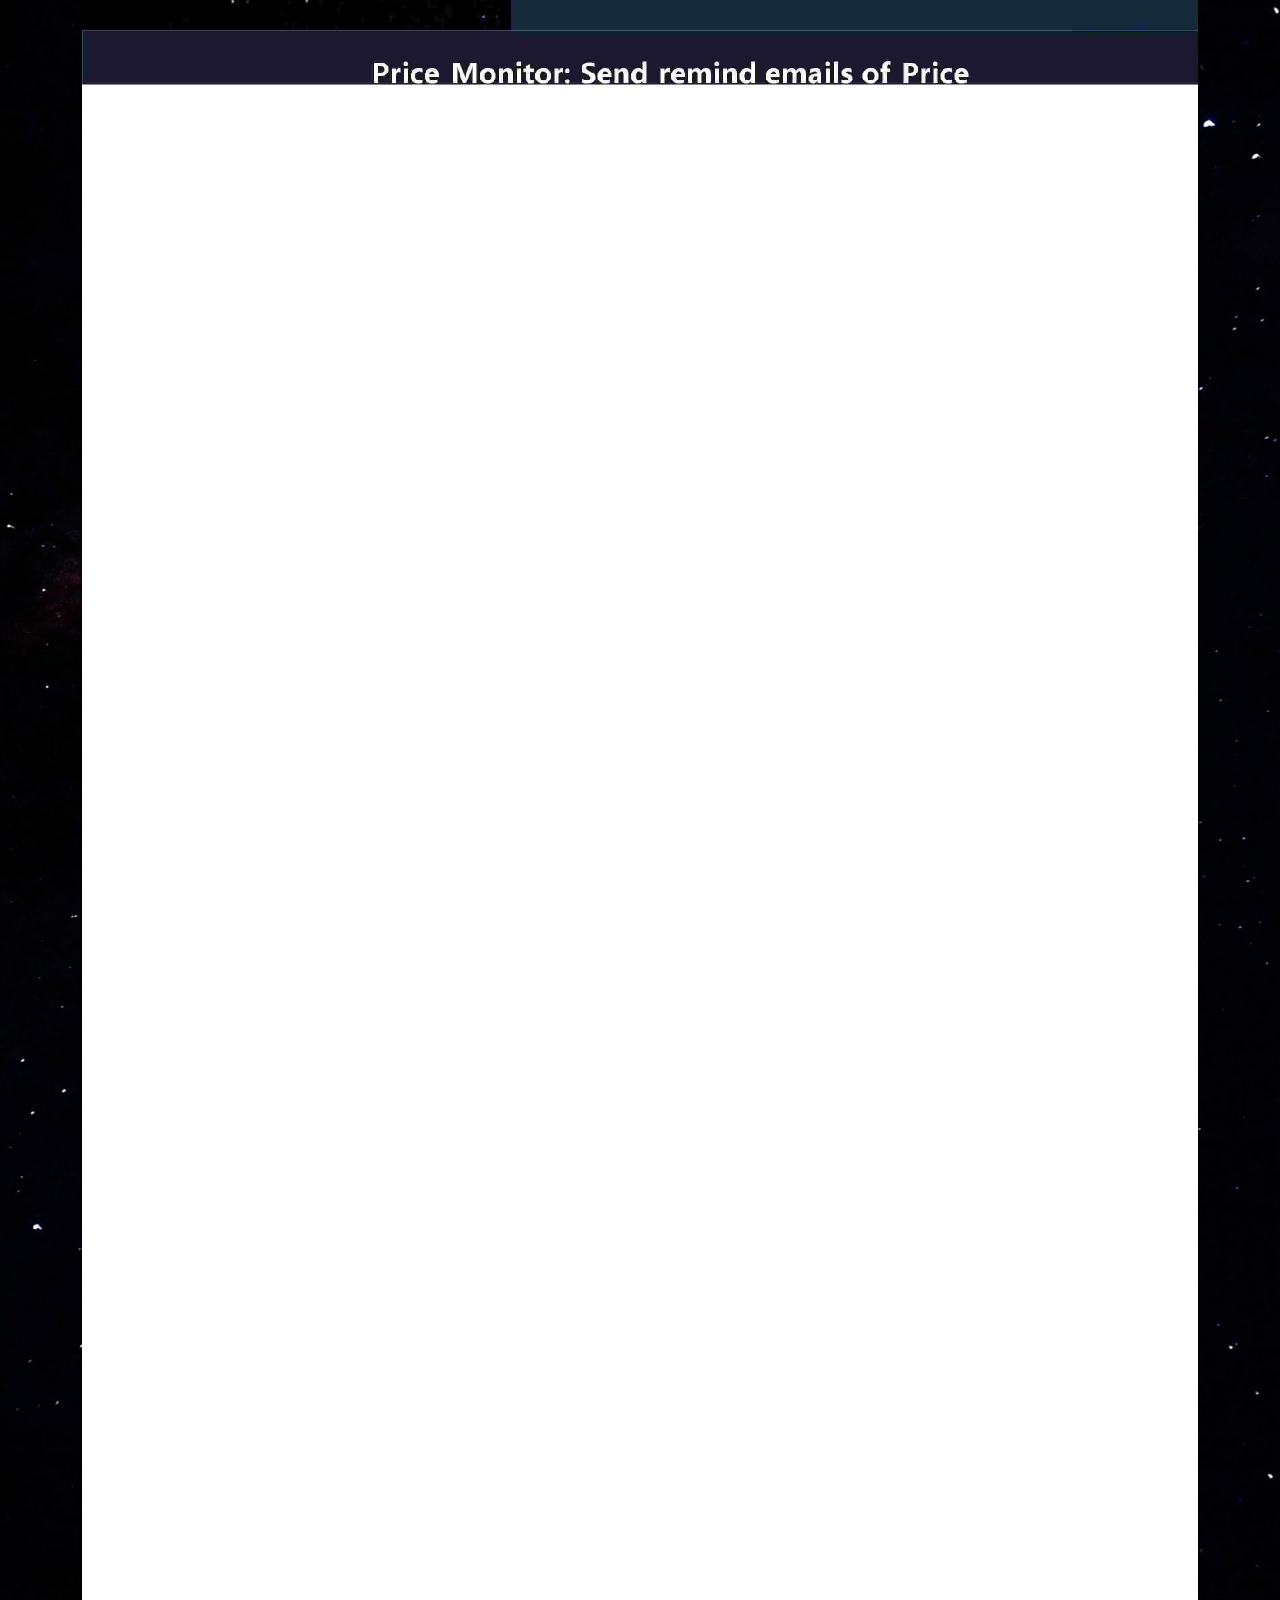
<file: bcpsaas.html>
<!DOCTYPE html>
<html lang="en">
  <head>
    <meta charset="UTF-8" />
    <meta http-equiv="X-UA-Compatible" content="IE=edge" />
    <meta
      name="viewport"
      content="width=device-width,user-scalable=no,initial-scale=1.0,  maximum-scale=1.0,minimum-scale=1.0"
    />
    <title>BlockChainPeople</title>
    <link rel="shortcut icon" href="favicon.ico" />
    <!-- Icon css -->
    <link rel="stylesheet" href="static/css/font-awesome.css" />
    <!-- Bootstrap css -->

    <link rel="stylesheet" href="static/css/bootstrap.min.css" />
    <!-- Animation css -->
    <link rel="stylesheet" href="static/css/animate.css" />
    <link rel="stylesheet" href="static/css/main.css" />
  </head>

  <body>
    <header class="header">
      <nav class="navbar navbar-expand-lg">
        <div class="container">
          <a class="navbar-brand" href="/">
            <img src="static/image/logo.png" alt="logo" />
          </a>
          <div class="collapse navbar-collapse text-center" id="navbar">
            <ul class="navbar-nav nav_list">
              <li class="nav-item text-start">
                <a class="nav-link" aria-current="page" href="/">Home</a>
              </li>
              <li class="nav-item text-start">
                <a class="nav-link" aria-current="page" href="/#About">About</a>
              </li>
              <li class="nav-item text-start">
                <a class="nav-link" aria-current="page" href="/#Roadmap">
                  Roadmap
                </a>
              </li>
              <li class="nav-item text-start">
                <a class="nav-link" aria-current="page" href="/#Partners">
                  Partners
                </a>
              </li>
              <li class="nav-item text-start">
                <a class="nav-link" aria-current="page" href="/#Tokenomice">
                  Tokenomice
                </a>
              </li>
              <li class="nav-item text-start">
                <a class="nav-link" aria-current="page" href="/#Footer">
                  Community
                </a>
              </li>
              <li class="nav-item text-start">
                <a class="nav-link" aria-current="page" href="./bcpsaas.html">
                  SAASBOT
                </a>
              </li>
            </ul>
          </div>
          <div class="swap_row">
            <a
              href="https://app.uniswap.org/explore/tokens/base/0xe000e2fc7a858d11df1c7b916335b53da3405b5e"
              class="swap_btn"
            >
              <img src="static/image/swap_icon.png" alt="" />
              <div>BCP Swap</div>
            </a>
            <i
              class="fa-solid fa-bars navbar-toggler shadow-none border-0 p-0 nav_menu"
              data-bs-toggle="collapse"
              data-bs-target="#navbar"
              aria-controls="navbar"
              aria-label="Toggle navigation"
            ></i>
          </div>
        </div>
      </nav>
    </header>
    <div class="container">
      <img style="width: 100%" src="./static/image/bcpsaas.jpg" alt="" />
    </div>
  </body>
</html>
</file>
<file: static/css/main.css>
* {
    margin: 0;
    padding: 0;
    box-sizing: border-box;
}

a {
    text-decoration: none;
}

html {
    width: 100%;
    height: 100%;
    /* overflow: hidden; */
    background: #000 url("../image/home_bg.png") 0 -300px /100% auto repeat;
    animation: bg 40s infinite;
}

@keyframes bg {
    0% {
        background-position: 0 -300px;
    }

    50% {
        background-position: 0 -100px;
    }

    100% {
        background-position: 0 -300px;
    }
}

@font-face {
    font-family: csms;
    src: url("../font/ComicSansMS.ttf");
}

html body {
    background-color: transparent;
    font-family: csms;
    position: relative;
    line-height: 1.5;
    padding-top: 200px;
    width: 100%;
    /* overflow-x: hidden;
    overflow-y: auto;
    height: 100%; */
}

::-webkit-scrollbar {
    width: 10px;
}

::-webkit-scrollbar-track {
    background-color: black;
}

::-webkit-scrollbar-thumb {
    background: #4e4e4e;
    border-radius: 25px;
}

.header {
    color: #fff;
    position: fixed;
    top: 0;
    left: 0;
    right: 0;
    z-index: 99;
}

.header .navbar {
    background-color: #262525;
    padding: 20px 0;
}

.header .container {
    position: relative;
}

.header .navbar-brand {
    margin-right: 50px;
    width: 100px;
}

.header .navbar-brand img {
    width: 100%;
    margin: auto;
    display: block;
}

.header .swap_row {
    /* position: absolute; */
    /* right: 0;
    top: 0; */
    flex: 1 0 auto;
    display: flex;
    align-items: center;
    justify-content: end;
    padding: 0 10px;
    z-index: 9;
}

.header .swap_row>.swap_btn {
    display: flex;
    align-items: center;
    flex-direction: row;
    font-size: 16px;
    padding: 15px 20px;
    user-select: none;
    cursor: pointer;
    background: url("../image/swap_bg.png") 0 0/100% 100%;
    margin-right: 10px;
    color: white;
}

.header .swap_row .swap_btn img {
    width: 20px;
    margin-right: 10px;
}

.nav_list li a {
    margin-right: 25px;
    color: #fff!important;
    font-size: 18px;
}

.nav_list li a:hover {
    color: #fff;
}

.header .nav_menu {
    color: #fff;
    font-size: 24px;
    margin-right: 10px;
}

.intro .title {
    font-size: 36px;
    color: #fff;
    max-width: 700px;
    margin: 20px auto;
    font-weight: bold;
    text-align: center;
}

.intro .desc {
    font-size: 16px;
    color: #FEFEFE;
    max-width: 700px;
    margin: 20px auto;
    text-align: center;
    line-height: 2;
}

.intro .intro_btn {
    display: flex;
    align-items: center;
    justify-content: center;
    gap: 30px;
    padding: 20px 0;
    flex-wrap: wrap;
}

.intro .intro_btn .btn_buy,
.intro .intro_btn .btn_paper {
    user-select: none;
    cursor: pointer;
    padding: 20px 0;
    width: 200px;
    font-size: 18px;
    text-align: center;
    display: block;
    background-position: 0 0;
    background-size: 100% 100%;
    flex-shrink: 0;
}

.intro .intro_btn .btn_buy {
    color: #000;
    background-image: url("../image/buy_btn_bg.png");
}

.intro .intro_btn .btn_paper {
    background-image: url("../image/swap_bg.png");
    color: #fff;
}

.images {
    padding: 60px 0;
}

.images .main {
    display: flex;
    gap: 60px;
    /* align-items: center; */
    justify-content: space-between;
}

.images .main .left,
.images .main .right {
    display: flex;
    align-items: center;

    flex-direction: column;
    flex: 1;
}

.images .main .left {
    justify-content: space-between;
}

.images .main .right {
    justify-content: space-around;
}

.images .main .left img:first-child {
    width: 150px;
}

.images .main .left img:last-child {
    width: 250px;
}

.images .main_icon {
    flex: 2;
    position: relative;
    overflow: hidden;
    align-self: center;
}

.images .main_icon::after {
    display: block;
    width: 100%;
    padding-top: 90.5%;
    content: '';
}

.images .main_icon img {
    width: 100%;
    position: absolute;
    top: 0;
    right: 0;
    left: 0;
}

.images .main .right img:first-child {
    width: 150px;
}

.images .main .right img:last-child {
    width: 100px;
}


.images .images_line {
    width: 100%;
    height: 20px;
    background: url("../image/image_line.png") 0 0/100% 100%;
    margin: 50px 0 0;
}

.ecosystem .title {
    position: relative;
    padding-left: 120px;
}

.ecosystem {
    padding: 30px 0;
}

.ecosystem .container {
    max-width: 1100px;
    margin: auto;
}

.ecosystem .top .title img {
    position: absolute;
    top: 0;
    bottom: 0;
    left: 0;
    width: 100px;
    margin: auto;
}

.ecosystem .top .title {
    font-size: 42px;
    color: #fff;
    font-weight: bold;
    letter-spacing: 5px;
    line-height: 1.2;
    min-height: 100px;
    display: flex;
    align-items: center;
}

.ecosystem .top .title .title_2 span {
    font-size: 32px;
    padding-left: 10px;
}

.ecosystem .top .desc {
    font-size: 16px;
    line-height: 2;
    color: #fff;
    padding: 20px 0;
}

.ecosystem .top .right_icon {
    width: 100%;
    display: flex;
    align-items: center;
    justify-content: center;
}

.ecosystem .top .right_icon img {
    width: 300px;
}

.ecosystem .list .list_title {
    text-align: center;
    color: #fff;
    font-size: 40px;
    padding: 60px 0 30px;
}
.ecosystem .list .list_desc {
    text-align: center;
    font-size: 18px;
    color: #fff;
    padding-bottom: 60px;
}

/* .ecosystem .list {
    padding-top: 60px;

} */

.ecosystem .list .list_row {
    display: flex;
    justify-content: space-between;
}

.ecosystem .list .list_item {
    flex: 1;
    max-width: 320px;
    width: 100%;
}

.ecosystem .list .list_main {
    width: 100%;
    padding: 10px 18px 18px 8px;
    border: 0 solid;
    border-image: url("../image/ecosystem_border.png") 25 25 30 10 /15px 18px 18px 8px stretch;
}

.ecosystem .list .list_main .list_content {
    background-color: #fff;
    padding: 20px 20px 40px;
}

.ecosystem .list_content .icon {
    width: 84px;
    height: 84px;
    margin: auto;
}

.ecosystem .list_content .icon img {
    width: 100%;
}

.ecosystem .list_content .title {
    text-align: center;
    padding: 10px 0;
    margin: 20px 0;
    font-size: 22px;
    font-weight: bold;
    position: relative;
}

.ecosystem .list_content .desc {
    text-align: center;
    font-size: 30px;
    color: #000;
    line-height: 2;
}

.ecosystem .list_content .title::after {
    display: block;
    position: absolute;
    left: 0;
    right: 0;
    bottom: 0;
    width: 100px;
    margin: auto;
    content: '';
    height: 3px;
    background-color: #000;
}

.listed_on {
    padding: 50px 0;
}

.listed_on .title {
    text-align: center;
    font-size: 18px;
    color: #fff;
    font-size: 40px;
}

.listed_on .listed_main {
    max-width: 800px;
    margin: auto;
}

.listed_on .icon_list {
    display: flex;
    gap: 30px;
    padding: 30px 60px 20px;
}

.listed_on .listen_line {
    width: 100%;
    height: 20px;
    background: url("../image/image_line.png") 0 0/100% 100%;
}

.listed_on .icon_list img {
    max-width: 100%;
}

.tokenomice .main {
    position: relative;
    max-width: 1100px;
    margin: auto;
}

.tokenomice .main .icon_left {
    position: absolute;
    top: 0;
    left: 0;
    width: 150px;
}

.tokenomice .main .icon_right {
    position: absolute;
    top: 200px;
    right: -150px;
    width: 250px;
}

.tokenomice .main .title {
    padding: 20px 0 50px;
    text-align: center;
    color: #fff;
    font-size: 40px;
}

.tokenomice .main .contact {
    color: #fff;
    width: 100%;
    max-width: 550px;
    background: #3E3E3E;
    border-radius: 13px;
    border: 2px solid #FFFFFF;
    margin: auto;
    padding: 25px 20px;
    display: flex;
    align-items: center;
    /* flex-wrap: wrap; */
}

.tokenomice .main .contact .left {
    display: flex;
    flex: 1;
    align-items: center;
}

.tokenomice .main .contact .icon {
    width: 60px;
    flex-shrink: 0;
    margin-right: 15px;
}

.tokenomice .main .contact .txt {
    font-size: 16px;
    flex: 1;
}

.tokenomice .main .contact .copy {
    display: flex;
    align-items: center;
    flex-direction: row;
    font-size: 14px;
    padding: 15px;
    user-select: none;
    cursor: pointer;
    background: url("../image/swap_bg.png") 0 0/100% 100%;
    color: white;
}

.tokenomice .main .contact .copy img {
    width: 23px;
    margin-right: 10px;
}

.tokenomice .main .contact .txt div {
    width: 100%;
    /* text-overflow: ellipsis;
    overflow: hidden;
    white-space: nowrap; */
    max-width: 220px;
    word-break: break-all;
}

.tokenomice .main .contact .txt div:last-child {
    font-size: 14px;
}

.tokenomice .main .metrics {
    width: 100%;

    margin: 50px auto;
    max-width: 900px;
    padding: 10px 10px 25px 35px;
    border: 0 solid;
    border-image: url("../image/tokenomice_border.png") 18 35 35 50 /10px 10px 25px 35px stretch;
}

.tokenomice .main .metrics .content {
    padding: 30px;
    display: flex;
    gap: 20px;
}

.tokenomice .main .metrics .content .msg {
    flex: 1;
}

.tokenomice .main .metrics .content .icon {
    width: 200px;
    margin: 0 40px;
}

.tokenomice .main .metrics .content .metrics_title {
    font-size: 24px;
    color: #fff;
    padding: 10px;
}

.tokenomice .main .metrics .content .metrics_row {
    display: flex;
    color: #fff;
    padding: 10px;
    flex-direction: row;
    justify-content: space-between;
    align-items: center;
    border-bottom: 1px solid rgba(255, 255, 255, 0.2);

}

.footer {
    padding-top: 60px;
    overflow: hidden;
}

.footer .container {
    max-width: 1100px;
    margin: auto;
}

.footer .left_msg .title {
    display: flex;
    align-items: center;
    font-size: 36px;
    font-weight: bold;
    color: #fff;
}

.footer .left_msg .title img {
    width: 60px;
    margin-right: 20px;
}

.footer .msg_row {
    margin-top: 40px;
    background: #333334;
    border-radius: 13px;
}

.footer .msg_row .msg_title {
    min-height: 70px;
    display: flex;
    position: relative;
    align-items: center;
    padding: 18px 18px 10px 76px;
}

.footer .msg_row .msg_title .num {
    font-size: 32px;
    font-weight: bold;
    color: #fff;
    position: absolute;
    top: 0;
    left: 0;
    line-height: 1;
    width: 74px;
    height: 74px;
    display: flex;
    align-items: center;
    justify-content: center;
}


.footer .msg_row .msg_title .txt {
    flex: 1;
    font-size: 21px;
    color: #FEFEFE;
}

.footer .msg_row .msg_detail {
    padding: 0 22px 22px;
    font-size: 16px;
    color: #FFFFFF;
}

.footer .footer_line {
    width: 100%;
    height: 35px;
    background: url("../image/line_icon.png") 0 0/auto 100%;
    margin: 100px 0 50px;
}

.footer .right_img {
    width: 95%;
    display: block;
    margin: auto;
}

.footer .link_icon {
    display: flex;
    align-items: center;
    justify-content: center;
    flex-wrap: wrap;
    padding: 25px 0;
    gap: 20px;
    flex-direction: column;
}

.footer .link_icon .other_icon {
    display: flex;
    flex-wrap: wrap;
    gap: 20px;
    align-items: center;
    justify-content: center;
}

.footer .link_icon .other_icon img {
    max-width: 60px;
}

.footer .link_icon a img {
    display: block;
}

.footer .footer_txt .txt {
    color: #fff;
    text-align: center;
    max-width: 700px;
    font-size: 16px;
    margin: auto;
    line-height: 2;
}

.footer .footer_txt .copy_right {
    margin-top: 30px;
    text-align: center;
    border-top: 1px solid #414141;
    padding: 20px 0;
    font-size: 16px;
    color: #fff;
}


@media screen and (max-width:768px) {
    html body {
        padding-top: 100px;
    }

    .header .navbar {
        padding: 5px 0;
    }

    .header .swap_row {
        position: absolute;
        top: 0;
        right: 0;
        padding: 6px 0;
    }

    .header .swap_row>.swap_btn {
        padding: 8px 15px;
        font-size: 12px;
    }

    .header .swap_row .swap_btn img {
        width: 15px;
        margin-right: 10px;
    }


    .intro .title {
        font-size: 18px;
    }

    .intro .desc {
        font-size: 13px;
    }

    .images .main {
        gap: 10px;
    }

    .images .main .left img:first-child {
        width: 50px;
    }

    .images .main .left img:last-child {
        width: 80px;
    }

    .images .main .right img:first-child {
        width: 50px;
    }

    .images .main .right img:last-child {
        width: 50px;
    }

    .ecosystem .title {
        padding-left: 75px;
    }

    .ecosystem .top .title img {
        width: 65px;
    }

    .ecosystem .top .title {
        font-size: 24px;
        line-height: 1.5;
    }

    .ecosystem .top .title .title_2 span {
        font-size: 14px;
    }

    .ecosystem .top .desc {
        font-size: 14px;
    }

    .ecosystem .list {
        padding-top: 30px;
    }

    .ecosystem .list .list_row {
        flex-direction: column;
        align-items: center;
        justify-content: center;
        gap: 30px;
    }

    .listed_on .icon_list {
        flex-wrap: wrap;
    }

    .listed_on .icon_list img {
        max-height: 40px;
    }

    .tokenomice .main .contact {
        flex-wrap: wrap;
        gap: 30px;
        justify-content: center;
        flex-direction: column;
    }

    .tokenomice .main .metrics {
        padding: 10px 10px 15px 10px;
        border-image: url(../image/tokenomice_border.png) 18 35 35 50 / 10px 10px 15px 10px stretch;
    }

    .tokenomice .main .metrics .content {
        flex-wrap: wrap;
        padding: 10px;
        justify-content: center;
    }

    .footer {
        padding-top: 30px;
    }

    .footer .left_msg .title img {
        width: 40px;
    }

    .tokenomice .main .title {
        font-size: 24px;
    }

    .footer .left_msg .title {
        font-size: 24px;
    }

    .footer .msg_row .msg_title .num {
        font-size: 20px;
    }

    .footer .msg_row .msg_title .num {
        width: 50px;
        height: 50px;
    }

    .footer .msg_row .msg_title {
        padding: 0 0 0 50px;
        min-height: 50px;
    }

    .footer .msg_row .msg_title .txt {
        font-size: 16px;
    }

    .footer .msg_row .msg_detail {
        font-size: 12px;
    }

    .footer .footer_line {
        margin: 50px 0;
    }

    .tokenomice .main .icon_left,
    .tokenomice .main .icon_right {
        display: none;
    }
}
</file>
